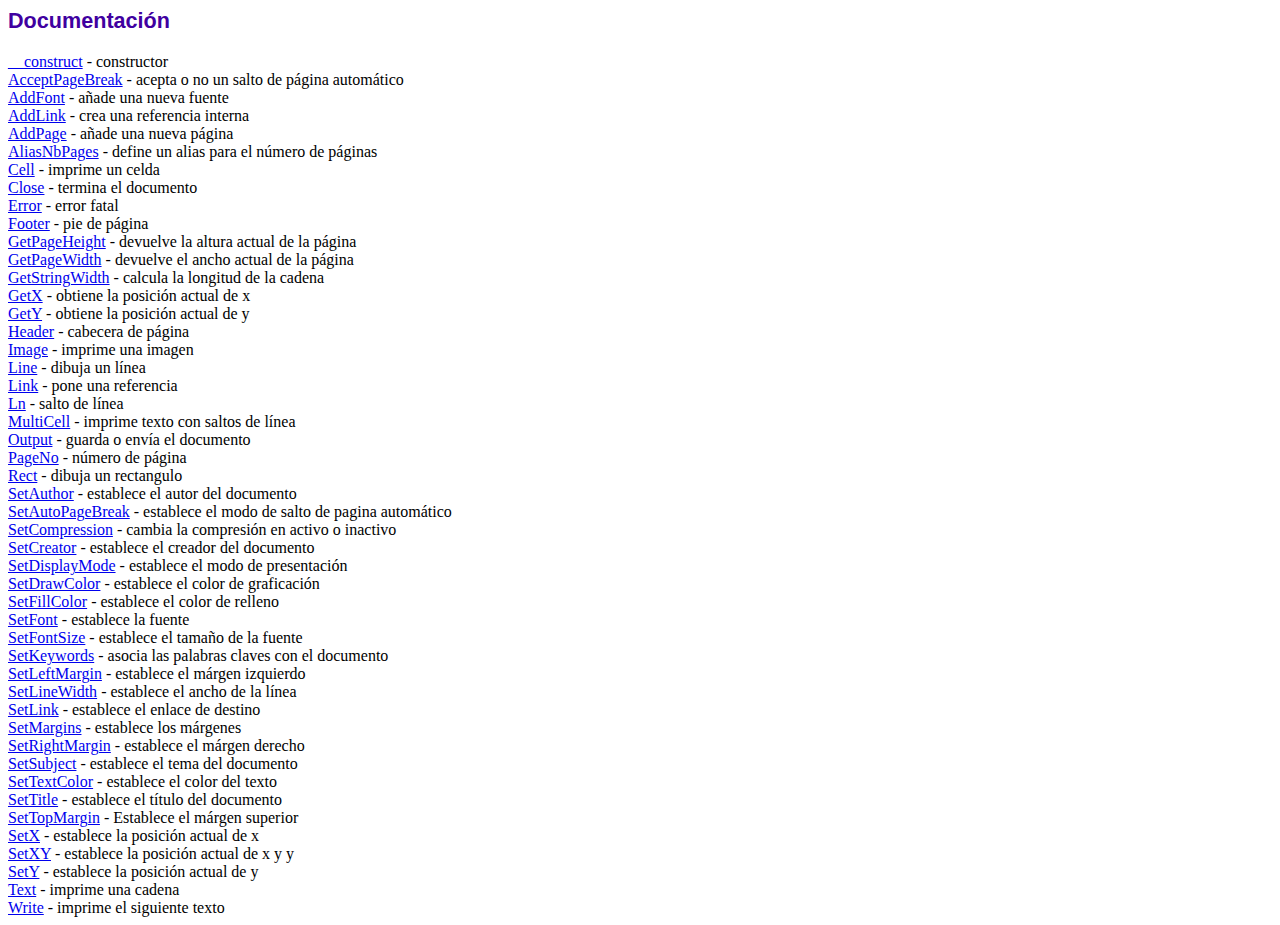
<file: fpdf/doc/index.htm>
<!DOCTYPE html PUBLIC "-//W3C//DTD HTML 4.01 Transitional//EN">
<html>
<head>
<meta http-equiv="Content-Type" content="text/html; charset=UTF-8">
<title>Documentación</title>
<link type="text/css" rel="stylesheet" href="../fpdf.css">
</head>
<body>
<h1>Documentación</h1>
<a href="__construct.htm">__construct</a> - constructor<br>
<a href="acceptpagebreak.htm">AcceptPageBreak</a> - acepta o no un salto de página automático<br>
<a href="addfont.htm">AddFont</a> - añade una nueva fuente<br>
<a href="addlink.htm">AddLink</a> - crea una referencia interna<br>
<a href="addpage.htm">AddPage</a> - añade una nueva página<br>
<a href="aliasnbpages.htm">AliasNbPages</a> - define un alias para el número de páginas<br>
<a href="cell.htm">Cell</a> - imprime un celda<br>
<a href="close.htm">Close</a> - termina el documento<br>
<a href="error.htm">Error</a> - error fatal<br>
<a href="footer.htm">Footer</a> - pie de página<br>
<a href="getpageheight.htm">GetPageHeight</a> - devuelve la altura actual de la página<br>
<a href="getpagewidth.htm">GetPageWidth</a> - devuelve el ancho actual de la página<br>
<a href="getstringwidth.htm">GetStringWidth</a> - calcula la longitud de la cadena<br>
<a href="getx.htm">GetX</a> - obtiene la posición actual de x<br>
<a href="gety.htm">GetY</a> - obtiene la posición actual de y<br>
<a href="header.htm">Header</a> - cabecera de página<br>
<a href="image.htm">Image</a> - imprime una imagen<br>
<a href="line.htm">Line</a> - dibuja un línea<br>
<a href="link.htm">Link</a> - pone una referencia<br>
<a href="ln.htm">Ln</a> - salto de línea<br>
<a href="multicell.htm">MultiCell</a> - imprime texto con saltos de línea<br>
<a href="output.htm">Output</a> - guarda o envía el documento<br>
<a href="pageno.htm">PageNo</a> - número de página<br>
<a href="rect.htm">Rect</a> - dibuja un rectangulo<br>
<a href="setauthor.htm">SetAuthor</a> - establece el autor del documento<br>
<a href="setautopagebreak.htm">SetAutoPageBreak</a> - establece el modo de salto de pagina automático<br>
<a href="setcompression.htm">SetCompression</a> - cambia la compresión en activo o inactivo<br>
<a href="setcreator.htm">SetCreator</a> - establece el creador del documento<br>
<a href="setdisplaymode.htm">SetDisplayMode</a> - establece el modo de presentación<br>
<a href="setdrawcolor.htm">SetDrawColor</a> - establece el color de graficación<br>
<a href="setfillcolor.htm">SetFillColor</a> - establece el color de relleno<br>
<a href="setfont.htm">SetFont</a> - establece la fuente<br>
<a href="setfontsize.htm">SetFontSize</a> - establece el tamaño de la fuente<br>
<a href="setkeywords.htm">SetKeywords</a> - asocia las palabras claves con el documento<br>
<a href="setleftmargin.htm">SetLeftMargin</a> - establece el márgen izquierdo<br>
<a href="setlinewidth.htm">SetLineWidth</a> - establece el ancho de la línea<br>
<a href="setlink.htm">SetLink</a> - establece el enlace de destino<br>
<a href="setmargins.htm">SetMargins</a> - establece los márgenes<br>
<a href="setrightmargin.htm">SetRightMargin</a> - establece el márgen derecho<br>
<a href="setsubject.htm">SetSubject</a> - establece el tema del documento<br>
<a href="settextcolor.htm">SetTextColor</a> - establece el color del texto<br>
<a href="settitle.htm">SetTitle</a> - establece el título del documento<br>
<a href="settopmargin.htm">SetTopMargin</a> - Establece el márgen superior<br>
<a href="setx.htm">SetX</a> - establece la posición actual de x<br>
<a href="setxy.htm">SetXY</a> - establece la posición actual de x y y<br>
<a href="sety.htm">SetY</a> - establece la posición actual de y<br>
<a href="text.htm">Text</a> - imprime una cadena<br>
<a href="write.htm">Write</a> - imprime el siguiente texto<br>
</body>
</html>
</file>
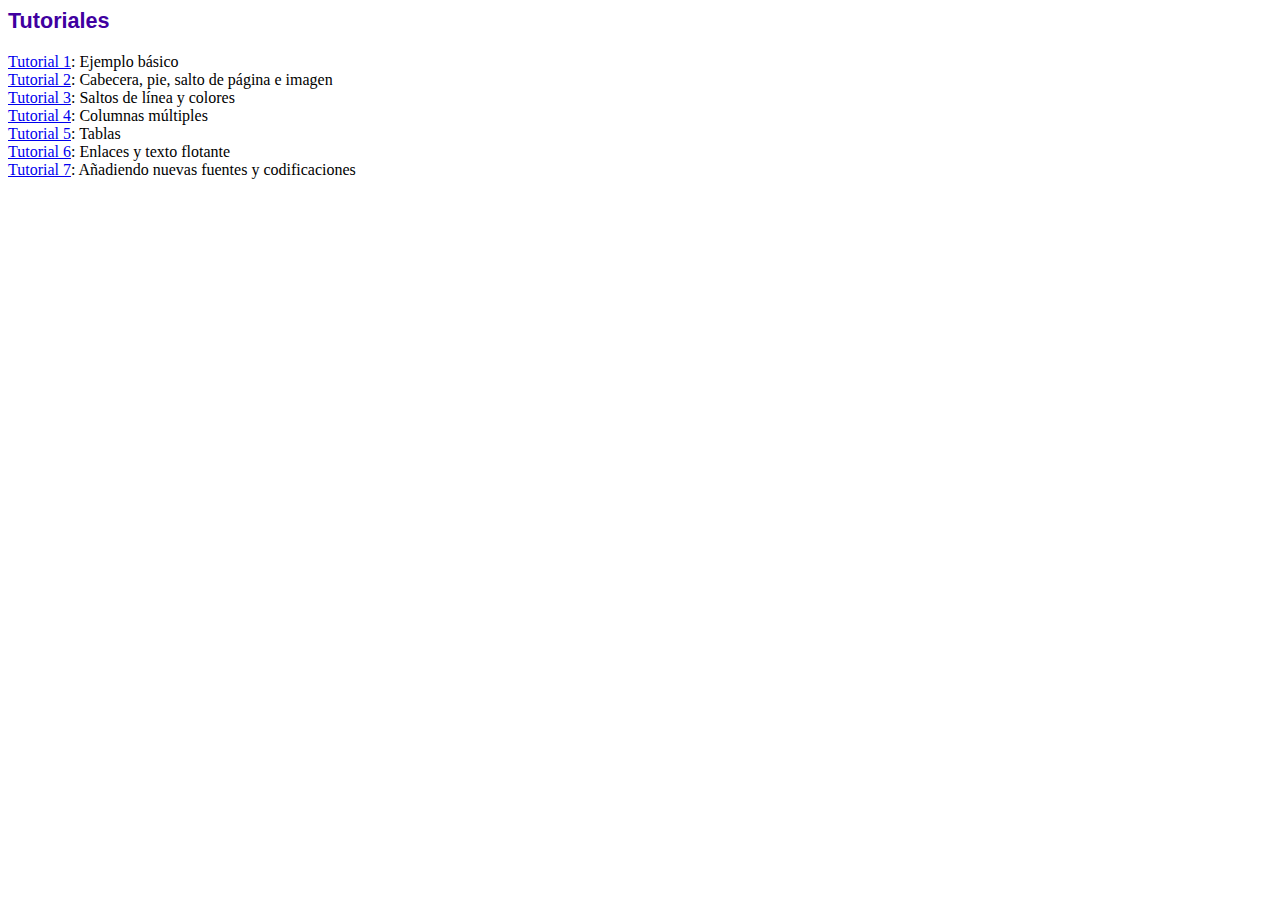
<file: fpdf/tutorial/index.htm>
<!DOCTYPE html PUBLIC "-//W3C//DTD HTML 4.01 Transitional//EN">
<html>
<head>
<meta http-equiv="Content-Type" content="text/html; charset=UTF-8">
<title>Tutoriales</title>
<link type="text/css" rel="stylesheet" href="../fpdf.css">
</head>
<body>
<h1>Tutoriales</h1>
<ul style="list-style-type:none; margin-left:0; padding-left:0">
<li><a href="tuto1.htm">Tutorial 1</a>: Ejemplo básico</li>
<li><a href="tuto2.htm">Tutorial 2</a>: Cabecera, pie, salto de página e imagen</li>
<li><a href="tuto3.htm">Tutorial 3</a>: Saltos de línea y colores</li>
<li><a href="tuto4.htm">Tutorial 4</a>: Columnas múltiples</li>
<li><a href="tuto5.htm">Tutorial 5</a>: Tablas</li>
<li><a href="tuto6.htm">Tutorial 6</a>: Enlaces y texto flotante</li>
<li><a href="tuto7.htm">Tutorial 7</a>: Añadiendo nuevas fuentes y codificaciones</li>
</ul>
</body>
</html>
</file>
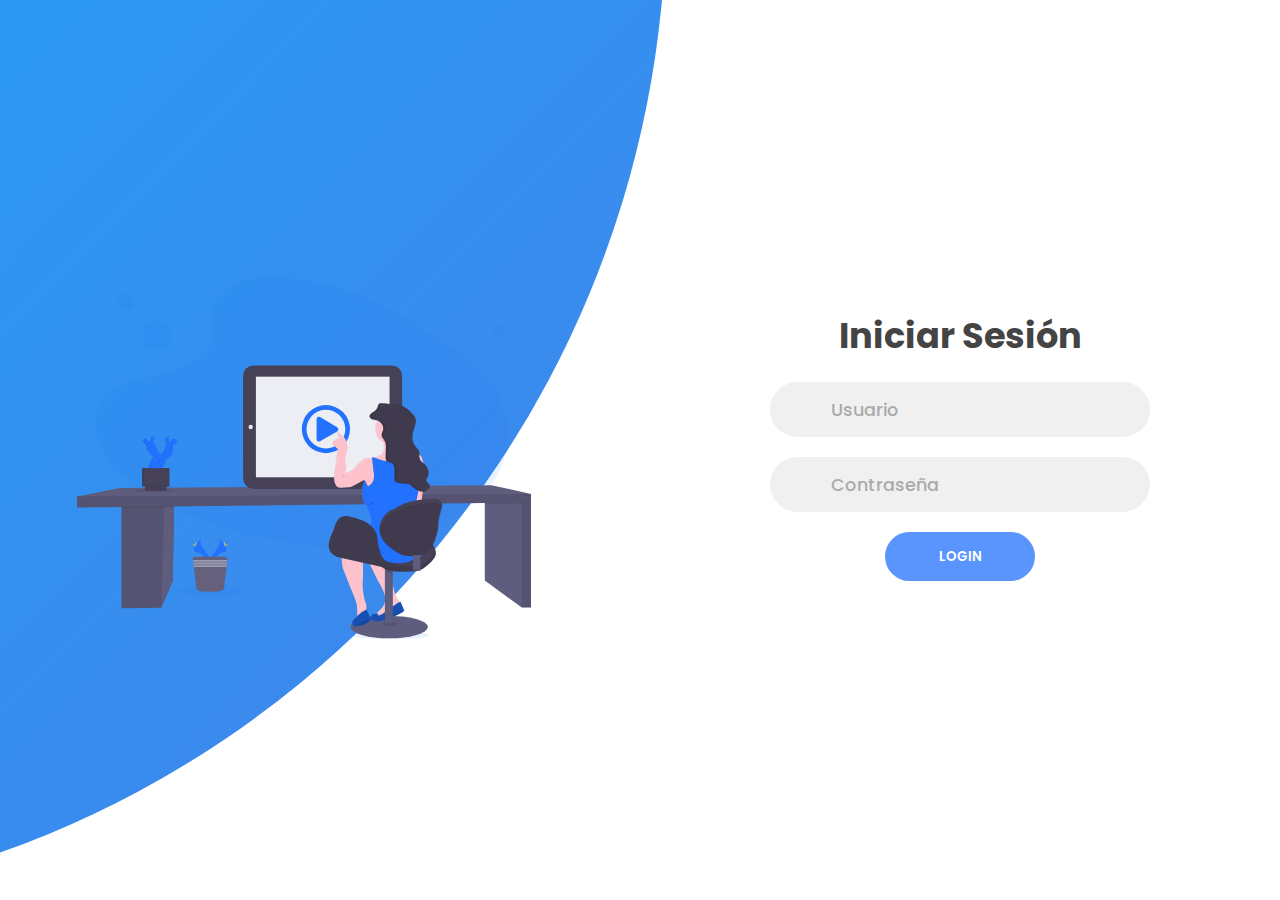
<file: admin_login.html>
<!DOCTYPE html>
<html lang="es">
<head>
    <meta charset="UTF-8">
    <meta name="viewport" content="width=device-width, initial-scale=1.0">
    <title>Registro de Usuario y Login Admin</title>
    <!-- Google Fonts -->
    <link href="https://fonts.googleapis.com/css?family=Lato&display=swap" rel="stylesheet">
    <!-- Estilos CSS -->
    <link rel="stylesheet" href="css/login_admin.css">
    <!-- Favicon -->
    <link rel="shortcut icon" href="images/favicon.png" type="image/x-icon">
    <script>
        document.addEventListener("DOMContentLoaded", function () {
            // No agregar 'sign-up-mode' a la clase 'container' para iniciar en el formulario de inicio de sesión
        });

        function showCategoryComment() {
            var category = document.getElementById("category").value;
            var commentBox = document.getElementById("category_comment");
            if (category === "Otros") {
                commentBox.style.display = "block";
            } else {
                commentBox.style.display = "none";
            }
        }

        function validateForm() {
            var termsCheckbox = document.getElementById("terms");
            if (!termsCheckbox.checked) {
                alert("Debes aceptar los términos y condiciones para registrar el stand.");
                return false;
            }
            return true;
        }
    </script>
</head>
<body>
    <div class="container">
        <div class="forms-container">
            <div class="signin-signup">
                <form action="php/login.php" method="post" class="sign-in-form">
                    <h2 class="title">Iniciar Sesión</h2>
                    <div class="input-field">
                        <i class="fas fa-user"></i>
                        <input type="text" name="username" placeholder="Usuario" required>
                    </div>
                    <div class="input-field">
                        <i class="fas fa-lock"></i>
                        <input type="password" name="password" placeholder="Contraseña" required>
                    </div>
                    <input type="submit" value="Login" class="btn solid">
                </form>
                <form action="php/register_user.php" method="post" class="sign-up-form" onsubmit="return validateForm()">
                    <h2 class="title">Regístrate</h2>
                    <div class="input-field">
                        <i class="fas fa-id-card"></i>
                        <input type="text" id="id_card" name="id_card" placeholder="Cédula de Identidad y/o RUC" required>
                    </div>
                    <div class="input-field">
                        <i class="fas fa-store"></i>
                        <input type="text" id="name" name="name" placeholder="Nombre del Local y/o Empresa" required>
                    </div>
                    <div class="input-field">
                        <i class="fas fa-user"></i>
                        <input type="text" id="surname" name="surname" placeholder="Nombre y Apellido" required>
                    </div>
                    <div class="input-field">
                        <i class="fas fa-phone"></i>
                        <input type="tel" id="phone" name="phone" placeholder="Número de Teléfono" required>
                    </div>
                    <div class="input-field">
                        <i class="fas fa-list"></i>
                        <select id="category" name="category" onchange="showCategoryComment()" required>
                            <option value="Gastronomía">Gastronomía</option>
                            <option value="Venta">Venta</option>
                            <option value="Artesanía">Artesanía</option>
                            <option value="Juegos">Juegos</option>
                            <option value="Tragos">Tragos</option>
                            <option value="Empresarial">Empresarial</option>
                            <option value="Otros">Otros</option>
                        </select>
                    </div>
                    <div id="category_comment" style="display: none;">
                        <textarea id="category_comment_text" name="category_comment" placeholder="Especificar Categoría"></textarea>
                    </div>
                    <div class="input-field">
                        <input type="checkbox" id="terms" name="terms" required>
                        <label for="terms"> Acepto los términos y condiciones del registro de stand</label>
                    </div>
                    <input type="submit" value="Registrar" class="btn solid">
                </form>
            </div>
        </div>
        <div class="panels-container">
            <div class="panel left-panel">
                <img src="images/register.svg" class="image" alt="">
            </div>
        </div>
    </div>
</body>
</html>
</file>
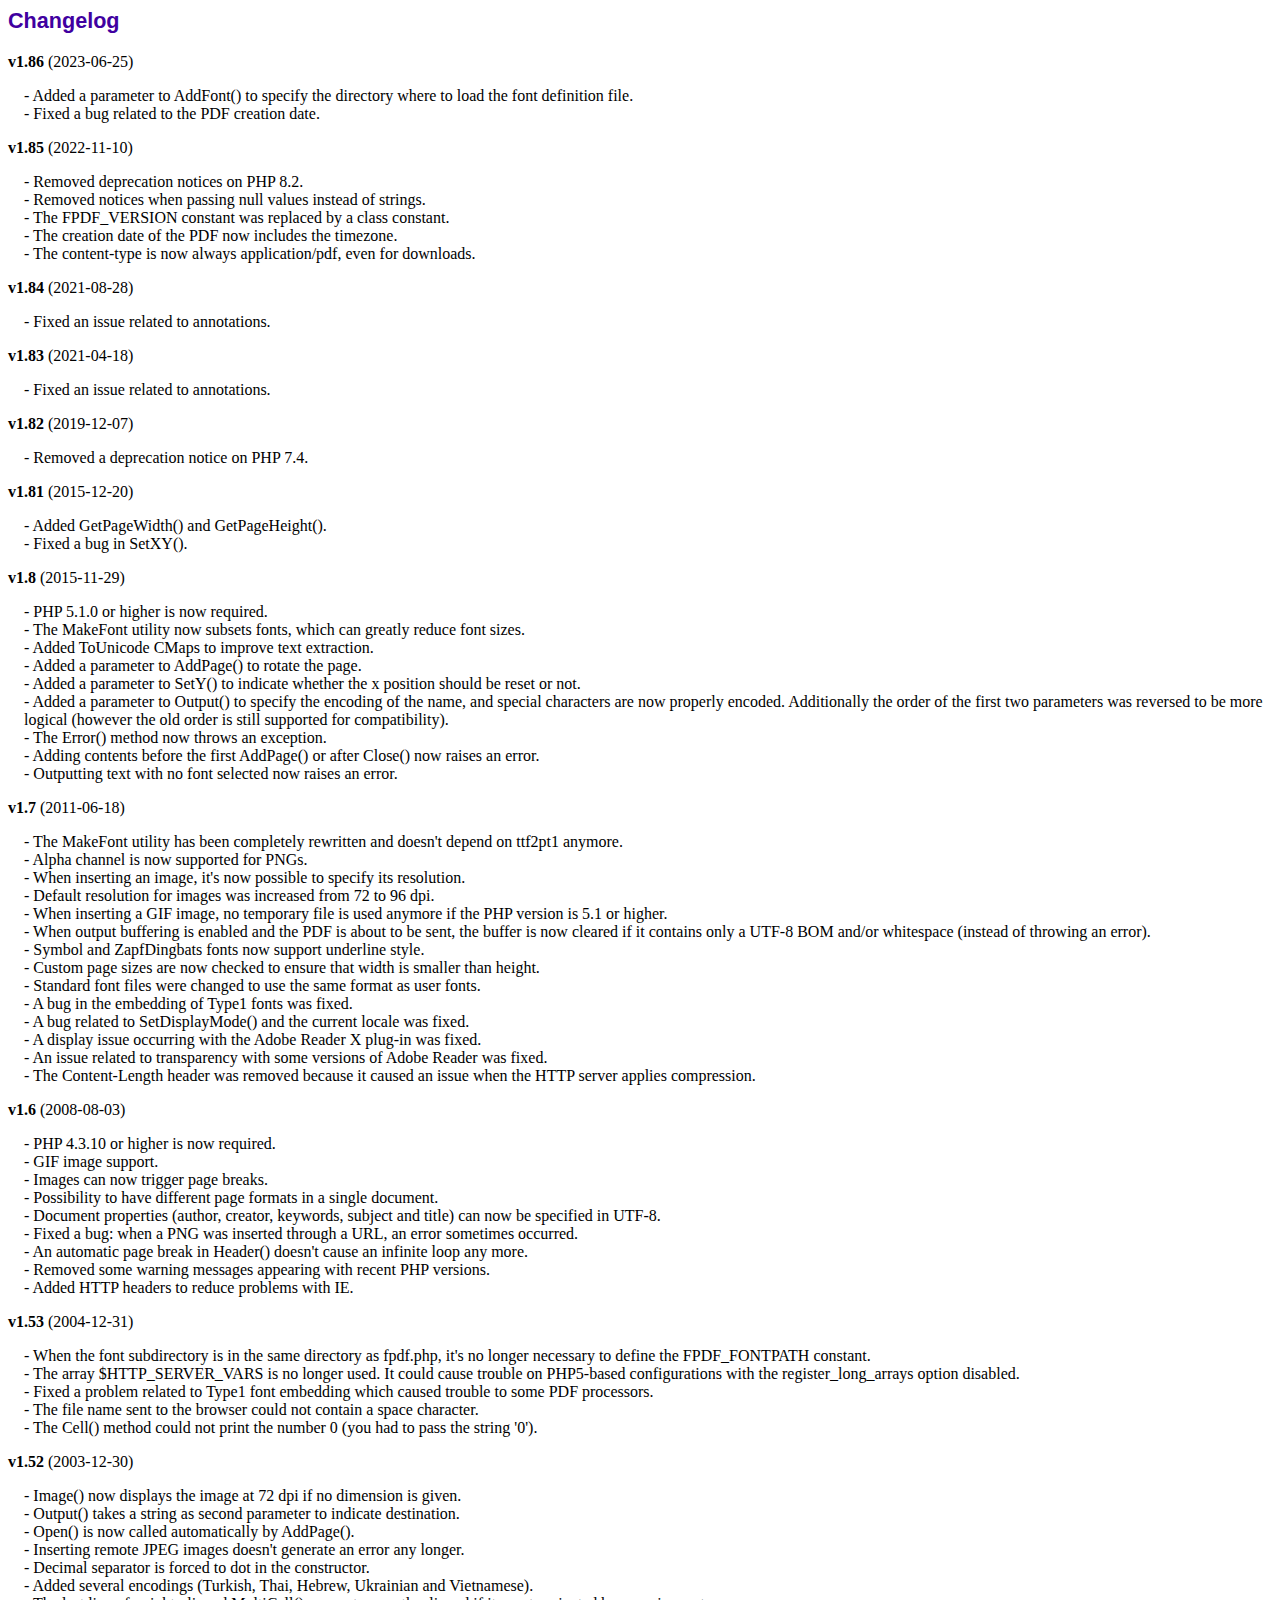
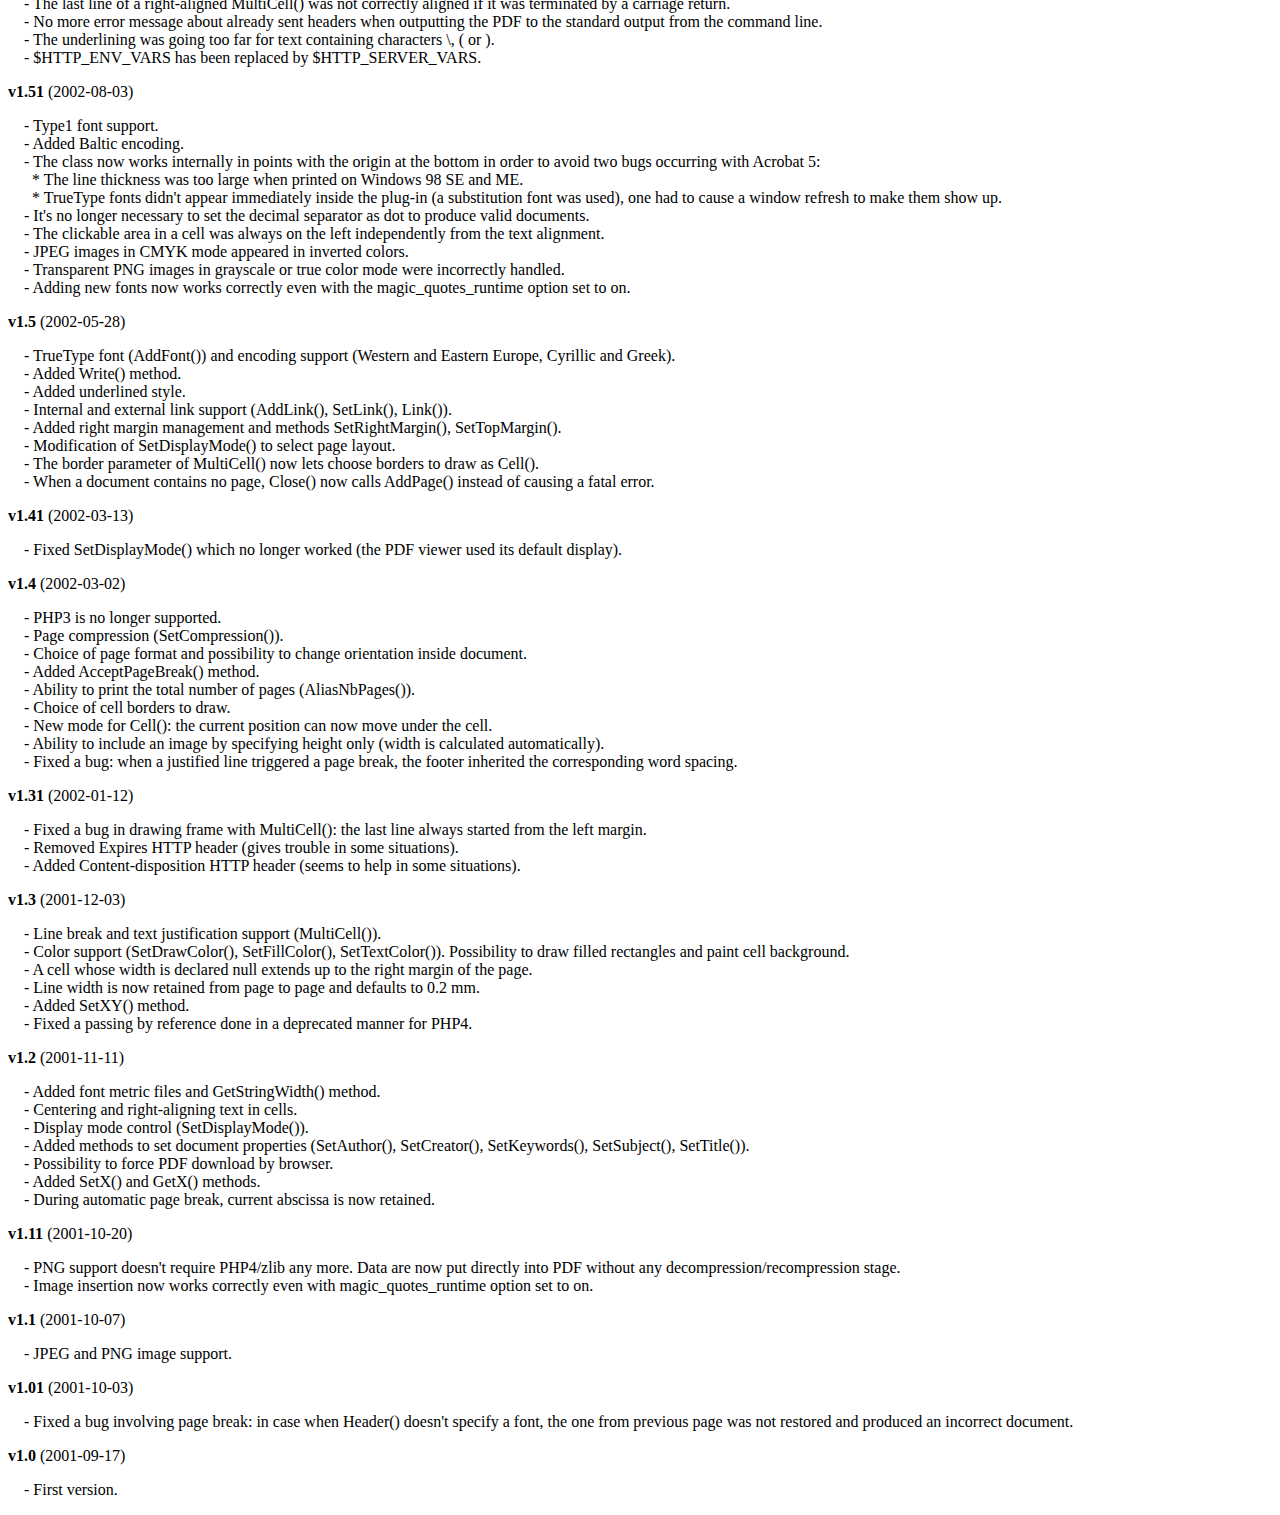
<file: fpdf/changelog.htm>
<!DOCTYPE html PUBLIC "-//W3C//DTD HTML 4.01 Transitional//EN">
<html>
<head>
<meta http-equiv="Content-Type" content="text/html; charset=UTF-8">
<title>Changelog</title>
<link type="text/css" rel="stylesheet" href="fpdf.css">
<style type="text/css">
dd {margin:1em 0 1em 1em}
</style>
</head>
<body>
<h1>Changelog</h1>
<dl>
<dt><strong>v1.86</strong> (2023-06-25)</dt>
<dd>
- Added a parameter to AddFont() to specify the directory where to load the font definition file.<br>
- Fixed a bug related to the PDF creation date.<br>
</dd>
<dt><strong>v1.85</strong> (2022-11-10)</dt>
<dd>
- Removed deprecation notices on PHP 8.2.<br>
- Removed notices when passing null values instead of strings.<br>
- The FPDF_VERSION constant was replaced by a class constant.<br>
- The creation date of the PDF now includes the timezone.<br>
- The content-type is now always application/pdf, even for downloads.<br>
</dd>
<dt><strong>v1.84</strong> (2021-08-28)</dt>
<dd>
- Fixed an issue related to annotations.<br>
</dd>
<dt><strong>v1.83</strong> (2021-04-18)</dt>
<dd>
- Fixed an issue related to annotations.<br>
</dd>
<dt><strong>v1.82</strong> (2019-12-07)</dt>
<dd>
- Removed a deprecation notice on PHP 7.4.<br>
</dd>
<dt><strong>v1.81</strong> (2015-12-20)</dt>
<dd>
- Added GetPageWidth() and GetPageHeight().<br>
- Fixed a bug in SetXY().<br>
</dd>
<dt><strong>v1.8</strong> (2015-11-29)</dt>
<dd>
- PHP 5.1.0 or higher is now required.<br>
- The MakeFont utility now subsets fonts, which can greatly reduce font sizes.<br>
- Added ToUnicode CMaps to improve text extraction.<br>
- Added a parameter to AddPage() to rotate the page.<br>
- Added a parameter to SetY() to indicate whether the x position should be reset or not.<br>
- Added a parameter to Output() to specify the encoding of the name, and special characters are now properly encoded. Additionally the order of the first two parameters was reversed to be more logical (however the old order is still supported for compatibility).<br>
- The Error() method now throws an exception.<br>
- Adding contents before the first AddPage() or after Close() now raises an error.<br>
- Outputting text with no font selected now raises an error.<br>
</dd>
<dt><strong>v1.7</strong> (2011-06-18)</dt>
<dd>
- The MakeFont utility has been completely rewritten and doesn't depend on ttf2pt1 anymore.<br>
- Alpha channel is now supported for PNGs.<br>
- When inserting an image, it's now possible to specify its resolution.<br>
- Default resolution for images was increased from 72 to 96 dpi.<br>
- When inserting a GIF image, no temporary file is used anymore if the PHP version is 5.1 or higher.<br>
- When output buffering is enabled and the PDF is about to be sent, the buffer is now cleared if it contains only a UTF-8 BOM and/or whitespace (instead of throwing an error).<br>
- Symbol and ZapfDingbats fonts now support underline style.<br>
- Custom page sizes are now checked to ensure that width is smaller than height.<br>
- Standard font files were changed to use the same format as user fonts.<br>
- A bug in the embedding of Type1 fonts was fixed.<br>
- A bug related to SetDisplayMode() and the current locale was fixed.<br>
- A display issue occurring with the Adobe Reader X plug-in was fixed.<br>
- An issue related to transparency with some versions of Adobe Reader was fixed.<br>
- The Content-Length header was removed because it caused an issue when the HTTP server applies compression.<br>
</dd>
<dt><strong>v1.6</strong> (2008-08-03)</dt>
<dd>
- PHP 4.3.10 or higher is now required.<br>
- GIF image support.<br>
- Images can now trigger page breaks.<br>
- Possibility to have different page formats in a single document.<br>
- Document properties (author, creator, keywords, subject and title) can now be specified in UTF-8.<br>
- Fixed a bug: when a PNG was inserted through a URL, an error sometimes occurred.<br>
- An automatic page break in Header() doesn't cause an infinite loop any more.<br>
- Removed some warning messages appearing with recent PHP versions.<br>
- Added HTTP headers to reduce problems with IE.<br>
</dd>
<dt><strong>v1.53</strong> (2004-12-31)</dt>
<dd>
- When the font subdirectory is in the same directory as fpdf.php, it's no longer necessary to define the FPDF_FONTPATH constant.<br>
- The array $HTTP_SERVER_VARS is no longer used. It could cause trouble on PHP5-based configurations with the register_long_arrays option disabled.<br>
- Fixed a problem related to Type1 font embedding which caused trouble to some PDF processors.<br>
- The file name sent to the browser could not contain a space character.<br>
- The Cell() method could not print the number 0 (you had to pass the string '0').<br>
</dd>
<dt><strong>v1.52</strong> (2003-12-30)</dt>
<dd>
- Image() now displays the image at 72 dpi if no dimension is given.<br>
- Output() takes a string as second parameter to indicate destination.<br>
- Open() is now called automatically by AddPage().<br>
- Inserting remote JPEG images doesn't generate an error any longer.<br>
- Decimal separator is forced to dot in the constructor.<br>
- Added several encodings (Turkish, Thai, Hebrew, Ukrainian and Vietnamese).<br>
- The last line of a right-aligned MultiCell() was not correctly aligned if it was terminated by a carriage return.<br>
- No more error message about already sent headers when outputting the PDF to the standard output from the command line.<br>
- The underlining was going too far for text containing characters \, ( or ).<br>
- $HTTP_ENV_VARS has been replaced by $HTTP_SERVER_VARS.<br>
</dd>
<dt><strong>v1.51</strong> (2002-08-03)</dt>
<dd>
- Type1 font support.<br>
- Added Baltic encoding.<br>
- The class now works internally in points with the origin at the bottom in order to avoid two bugs occurring with Acrobat 5:<br>&nbsp;&nbsp;* The line thickness was too large when printed on Windows 98 SE and ME.<br>&nbsp;&nbsp;* TrueType fonts didn't appear immediately inside the plug-in (a substitution font was used), one had to cause a window refresh to make them show up.<br>
- It's no longer necessary to set the decimal separator as dot to produce valid documents.<br>
- The clickable area in a cell was always on the left independently from the text alignment.<br>
- JPEG images in CMYK mode appeared in inverted colors.<br>
- Transparent PNG images in grayscale or true color mode were incorrectly handled.<br>
- Adding new fonts now works correctly even with the magic_quotes_runtime option set to on.<br>
</dd>
<dt><strong>v1.5</strong> (2002-05-28)</dt>
<dd>
- TrueType font (AddFont()) and encoding support (Western and Eastern Europe, Cyrillic and Greek).<br>
- Added Write() method.<br>
- Added underlined style.<br>
- Internal and external link support (AddLink(), SetLink(), Link()).<br>
- Added right margin management and methods SetRightMargin(), SetTopMargin().<br>
- Modification of SetDisplayMode() to select page layout.<br>
- The border parameter of MultiCell() now lets choose borders to draw as Cell().<br>
- When a document contains no page, Close() now calls AddPage() instead of causing a fatal error.<br>
</dd>
<dt><strong>v1.41</strong> (2002-03-13)</dt>
<dd>
- Fixed SetDisplayMode() which no longer worked (the PDF viewer used its default display).<br>
</dd>
<dt><strong>v1.4</strong> (2002-03-02)</dt>
<dd>
- PHP3 is no longer supported.<br>
- Page compression (SetCompression()).<br>
- Choice of page format and possibility to change orientation inside document.<br>
- Added AcceptPageBreak() method.<br>
- Ability to print the total number of pages (AliasNbPages()).<br>
- Choice of cell borders to draw.<br>
- New mode for Cell(): the current position can now move under the cell.<br>
- Ability to include an image by specifying height only (width is calculated automatically).<br>
- Fixed a bug: when a justified line triggered a page break, the footer inherited the corresponding word spacing.<br>
</dd>
<dt><strong>v1.31</strong> (2002-01-12)</dt>
<dd>
- Fixed a bug in drawing frame with MultiCell(): the last line always started from the left margin.<br>
- Removed Expires HTTP header (gives trouble in some situations).<br>
- Added Content-disposition HTTP header (seems to help in some situations).<br>
</dd>
<dt><strong>v1.3</strong> (2001-12-03)</dt>
<dd>
- Line break and text justification support (MultiCell()).<br>
- Color support (SetDrawColor(), SetFillColor(), SetTextColor()). Possibility to draw filled rectangles and paint cell background.<br>
- A cell whose width is declared null extends up to the right margin of the page.<br>
- Line width is now retained from page to page and defaults to 0.2 mm.<br>
- Added SetXY() method.<br>
- Fixed a passing by reference done in a deprecated manner for PHP4.<br>
</dd>
<dt><strong>v1.2</strong> (2001-11-11)</dt>
<dd>
- Added font metric files and GetStringWidth() method.<br>
- Centering and right-aligning text in cells.<br>
- Display mode control (SetDisplayMode()).<br>
- Added methods to set document properties (SetAuthor(), SetCreator(), SetKeywords(), SetSubject(), SetTitle()).<br>
- Possibility to force PDF download by browser.<br>
- Added SetX() and GetX() methods.<br>
- During automatic page break, current abscissa is now retained.<br>
</dd>
<dt><strong>v1.11</strong> (2001-10-20)</dt>
<dd>
- PNG support doesn't require PHP4/zlib any more. Data are now put directly into PDF without any decompression/recompression stage.<br>
- Image insertion now works correctly even with magic_quotes_runtime option set to on.<br>
</dd>
<dt><strong>v1.1</strong> (2001-10-07)</dt>
<dd>
- JPEG and PNG image support.<br>
</dd>
<dt><strong>v1.01</strong> (2001-10-03)</dt>
<dd>
- Fixed a bug involving page break: in case when Header() doesn't specify a font, the one from previous page was not restored and produced an incorrect document.<br>
</dd>
<dt><strong>v1.0</strong> (2001-09-17)</dt>
<dd>
- First version.<br>
</dd>
</dl>
</body>
</html>
</file>
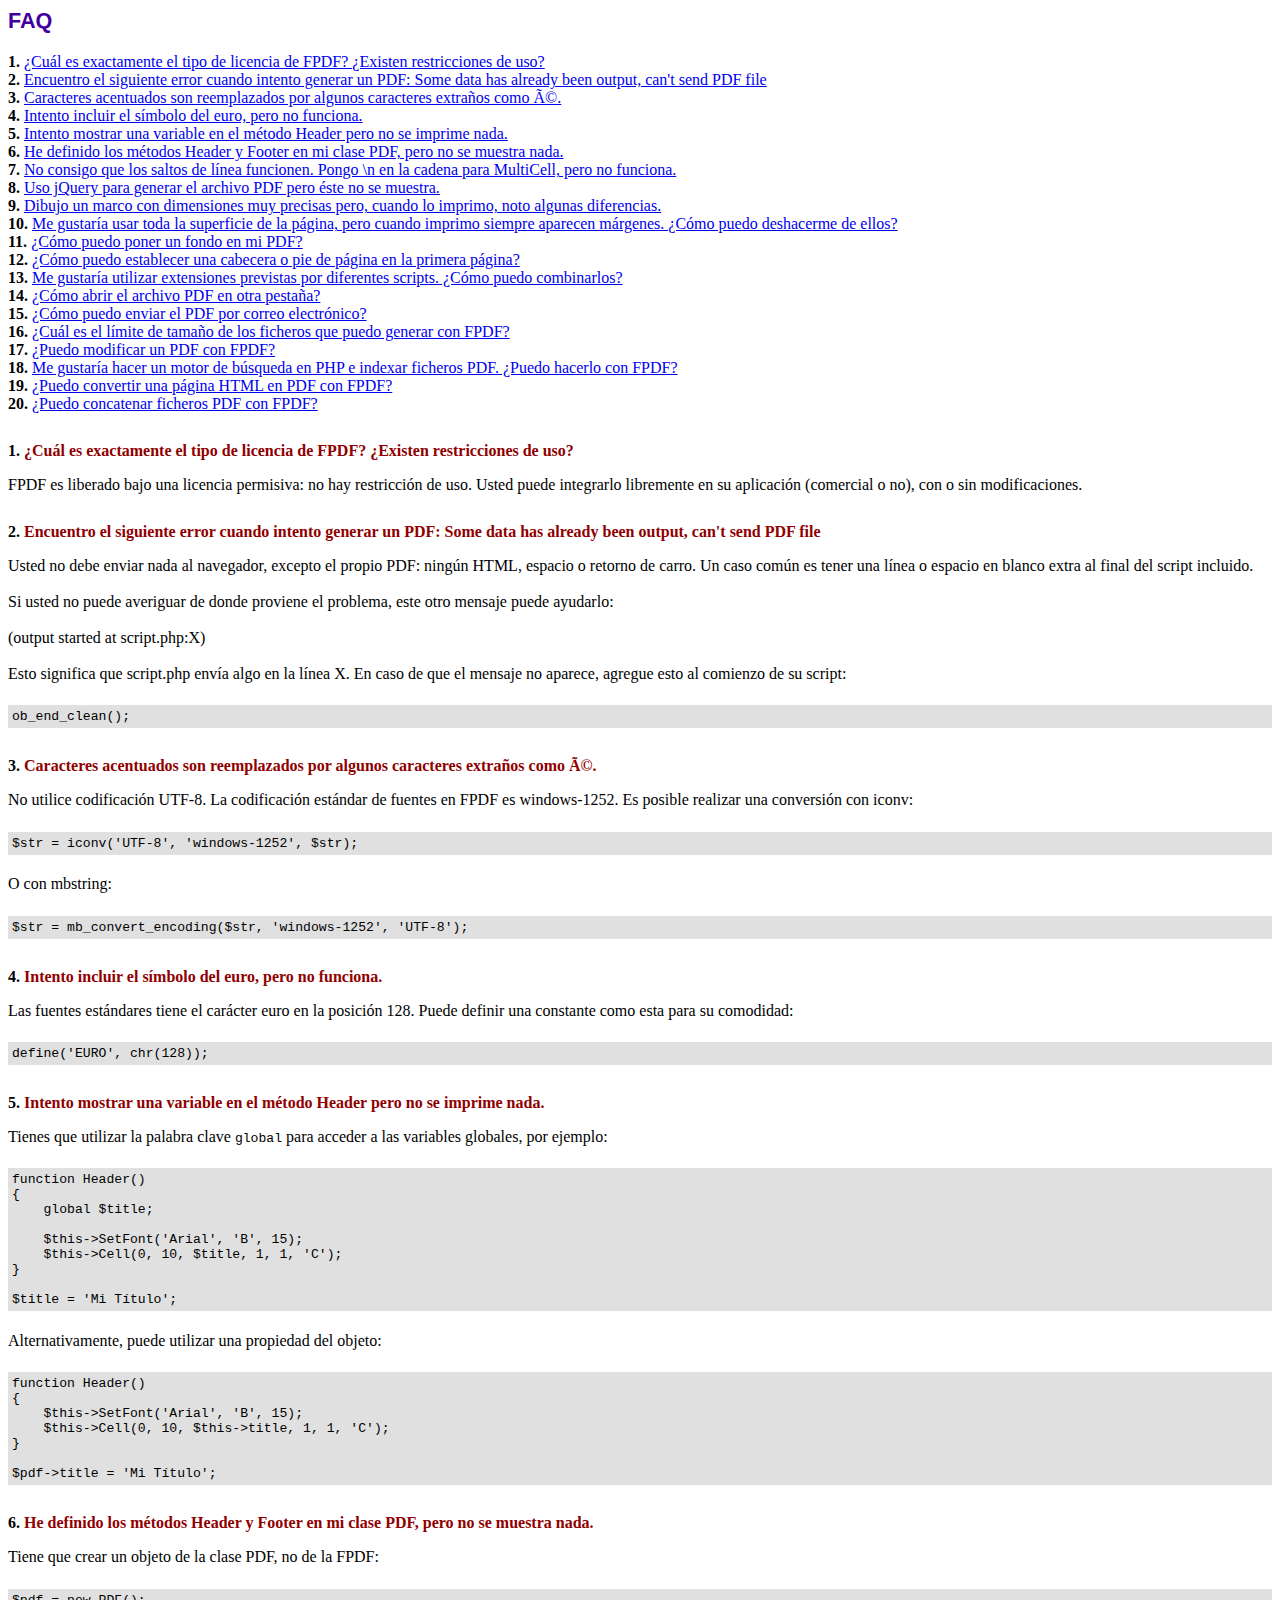
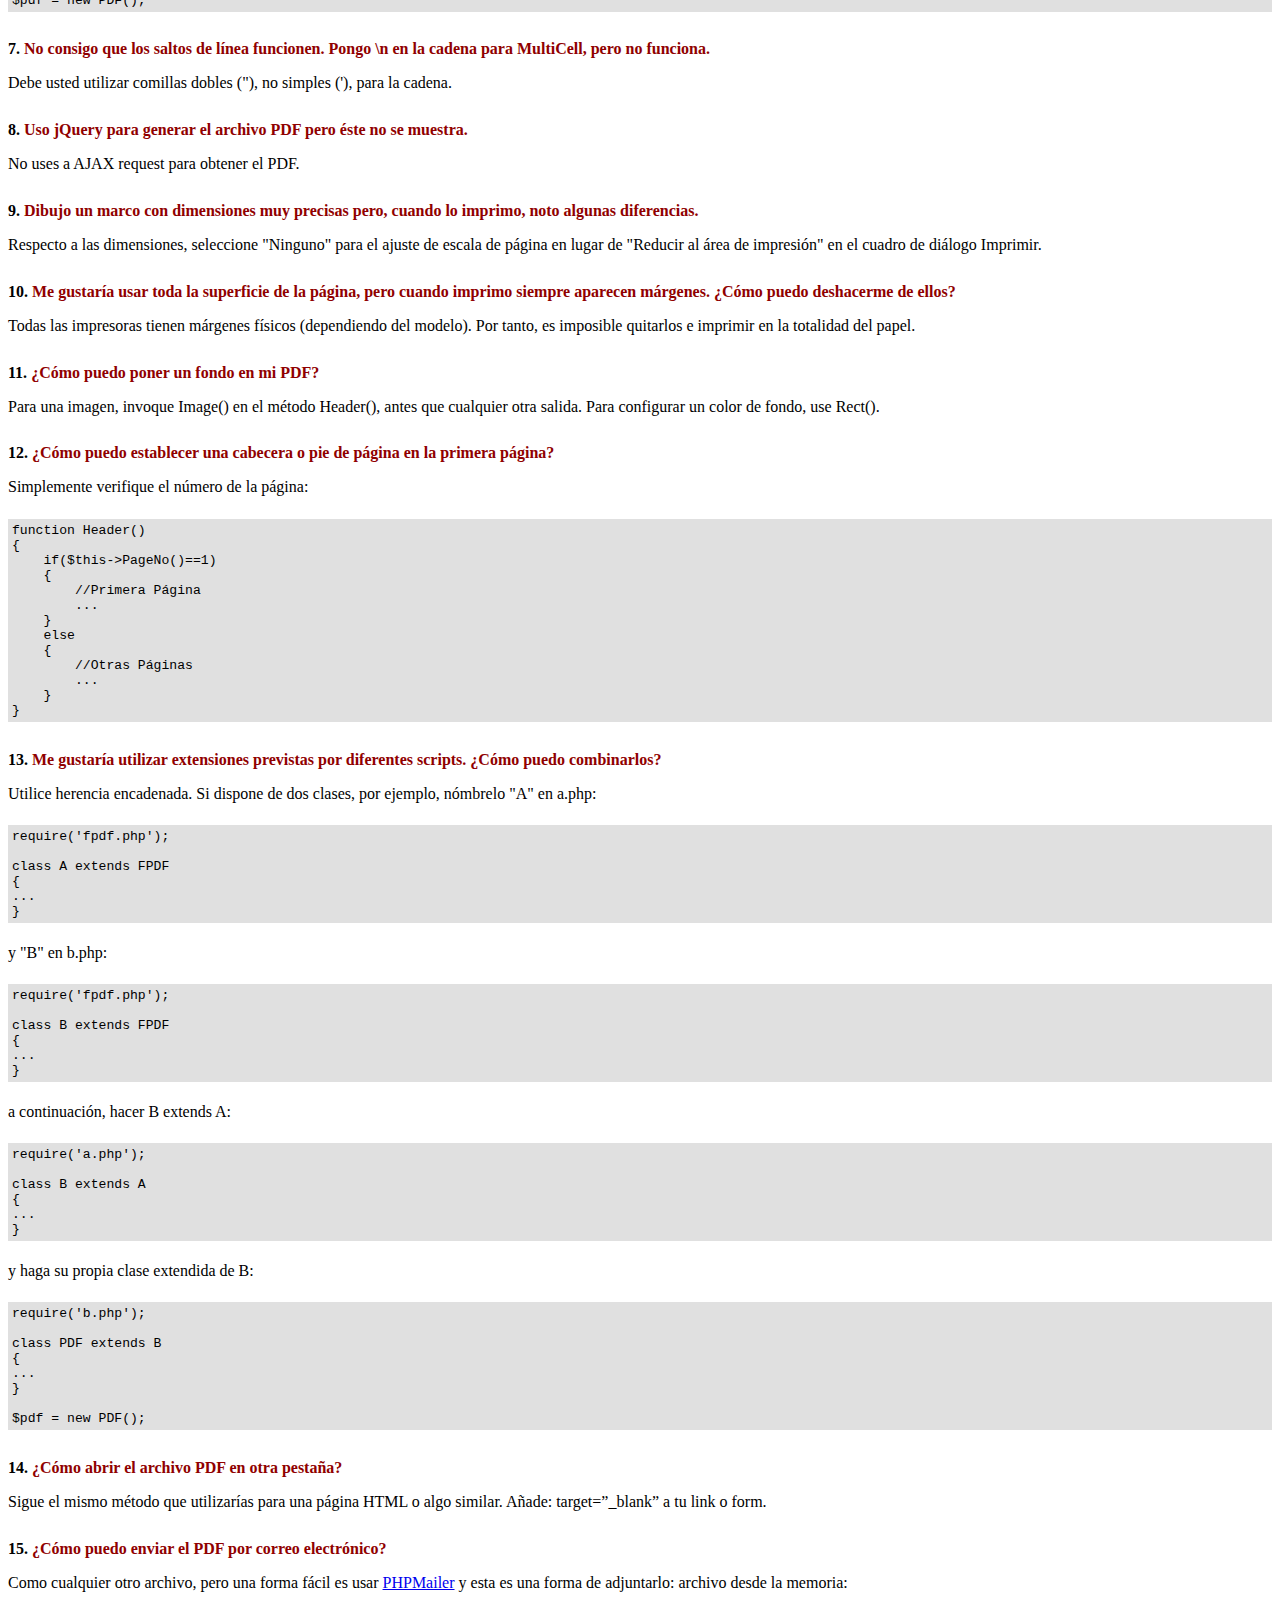
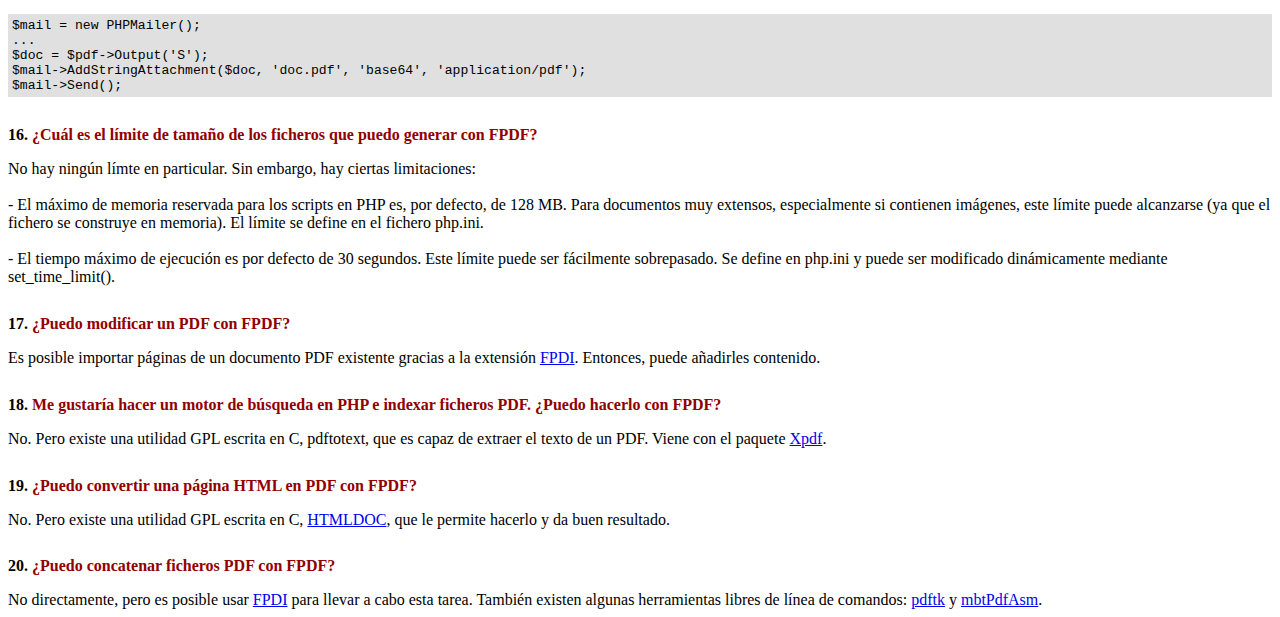
<file: fpdf/FAQ.htm>
<!DOCTYPE html PUBLIC "-//W3C//DTD HTML 4.01 Transitional//EN">
<html>
<head>
<meta http-equiv="Content-Type" content="text/html; charset=UTF-8">
<title>FAQ</title>
<link type="text/css" rel="stylesheet" href="fpdf.css">
<style type="text/css">
ul {list-style-type:none; margin:0; padding:0}
ul#answers li {margin-top:1.8em}
.question {font-weight:bold; color:#900000}
</style>
</head>
<body>
<h1>FAQ</h1>
<ul>
<li><b>1.</b> <a href='#q1'>¿Cuál es exactamente el tipo de licencia de FPDF? ¿Existen restricciones de uso?</a></li>
<li><b>2.</b> <a href='#q2'>Encuentro el siguiente error cuando intento generar un PDF: Some data has already been output, can't send PDF file</a></li>
<li><b>3.</b> <a href='#q3'>Caracteres acentuados son reemplazados por algunos caracteres extraños como Ã©.</a></li>
<li><b>4.</b> <a href='#q4'>Intento incluir el símbolo del euro, pero no funciona.</a></li>
<li><b>5.</b> <a href='#q5'>Intento mostrar una variable en el método Header pero no se imprime nada.</a></li>
<li><b>6.</b> <a href='#q6'>He definido los métodos Header y Footer en mi clase PDF, pero no se muestra nada.</a></li>
<li><b>7.</b> <a href='#q7'>No consigo que los saltos de línea funcionen. Pongo \n en la cadena para MultiCell, pero no funciona.</a></li>
<li><b>8.</b> <a href='#q8'>Uso jQuery para generar el archivo PDF pero éste no se muestra.</a></li>
<li><b>9.</b> <a href='#q9'>Dibujo un marco con dimensiones muy precisas pero, cuando lo imprimo, noto algunas diferencias.</a></li>
<li><b>10.</b> <a href='#q10'>Me gustaría usar toda la superficie de la página, pero cuando imprimo siempre aparecen márgenes. ¿Cómo puedo deshacerme de ellos?</a></li>
<li><b>11.</b> <a href='#q11'>¿Cómo puedo poner un fondo en mi PDF?</a></li>
<li><b>12.</b> <a href='#q12'>¿Cómo puedo establecer una cabecera o pie de página en la primera página?</a></li>
<li><b>13.</b> <a href='#q13'>Me gustaría utilizar extensiones previstas por diferentes scripts. ¿Cómo puedo combinarlos?</a></li>
<li><b>14.</b> <a href='#q14'>¿Cómo abrir el archivo PDF en otra pestaña?</a></li>
<li><b>15.</b> <a href='#q15'>¿Cómo puedo enviar el PDF por correo electrónico?</a></li>
<li><b>16.</b> <a href='#q16'>¿Cuál es el límite de tamaño de los ficheros que puedo generar con FPDF?</a></li>
<li><b>17.</b> <a href='#q17'>¿Puedo modificar un PDF con FPDF?</a></li>
<li><b>18.</b> <a href='#q18'>Me gustaría hacer un motor de búsqueda en PHP e indexar ficheros PDF. ¿Puedo hacerlo con FPDF?</a></li>
<li><b>19.</b> <a href='#q19'>¿Puedo convertir una página HTML en PDF con FPDF?</a></li>
<li><b>20.</b> <a href='#q20'>¿Puedo concatenar ficheros PDF con FPDF?</a></li>
</ul>

<ul id='answers'>
<li id='q1'>
<p><b>1.</b> <span class='question'>¿Cuál es exactamente el tipo de licencia de FPDF? ¿Existen restricciones de uso?</span></p>
FPDF es liberado bajo una licencia permisiva: no hay restricción de uso. Usted puede integrarlo
libremente en su aplicación (comercial o no), con o sin modificaciones.
</li>

<li id='q2'>
<p><b>2.</b> <span class='question'>Encuentro el siguiente error cuando intento generar un PDF: Some data has already been output, can't send PDF file</span></p>
Usted no debe enviar nada al navegador, excepto el propio PDF: ningún HTML, espacio o retorno de carro. Un caso común
es tener una línea o espacio en blanco extra al final del script incluido.<br>
<br>
Si usted no puede averiguar de donde proviene el problema, este otro mensaje puede ayudarlo:<br>
<br>
(output started at script.php:X)<br>
<br>
Esto significa que script.php envía algo en la línea X. En caso de que el mensaje no aparece, agregue esto al
comienzo de su script:
<div class="doc-source">
<pre><code>ob_end_clean();</code></pre>
</div>
</li>

<li id='q3'>
<p><b>3.</b> <span class='question'>Caracteres acentuados son reemplazados por algunos caracteres extraños como Ã©.</span></p>
No utilice codificación UTF-8. La codificación estándar de fuentes en FPDF es windows-1252.
Es posible realizar una conversión con iconv:
<div class="doc-source">
<pre><code>$str = iconv('UTF-8', 'windows-1252', $str);</code></pre>
</div>
O con mbstring:
<div class="doc-source">
<pre><code>$str = mb_convert_encoding($str, 'windows-1252', 'UTF-8');</code></pre>
</div>
</li>

<li id='q4'>
<p><b>4.</b> <span class='question'>Intento incluir el símbolo del euro, pero no funciona.</span></p>
Las fuentes estándares tiene el carácter euro en la posición 128. Puede definir una constante
como esta para su comodidad:
<div class="doc-source">
<pre><code>define('EURO', chr(128));</code></pre>
</div>
</li>

<li id='q5'>
<p><b>5.</b> <span class='question'>Intento mostrar una variable en el método Header pero no se imprime nada.</span></p>
Tienes que utilizar la palabra clave <code>global</code> para acceder a las variables globales, por ejemplo:
<div class="doc-source">
<pre><code>function Header()
{
    global $title;

    $this-&gt;SetFont('Arial', 'B', 15);
    $this-&gt;Cell(0, 10, $title, 1, 1, 'C');
}

$title = 'Mi Título';</code></pre>
</div>
Alternativamente, puede utilizar una propiedad del objeto:
<div class="doc-source">
<pre><code>function Header()
{
    $this-&gt;SetFont('Arial', 'B', 15);
    $this-&gt;Cell(0, 10, $this-&gt;title, 1, 1, 'C');
}

$pdf-&gt;title = 'Mi Título';</code></pre>
</div>
</li>

<li id='q6'>
<p><b>6.</b> <span class='question'>He definido los métodos Header y Footer en mi clase PDF, pero no se muestra nada.</span></p>
Tiene que crear un objeto de la clase PDF, no de la FPDF:
<div class="doc-source">
<pre><code>$pdf = new PDF();</code></pre>
</div>
</li>

<li id='q7'>
<p><b>7.</b> <span class='question'>No consigo que los saltos de línea funcionen. Pongo \n en la cadena para MultiCell, pero no funciona.</span></p>
Debe usted utilizar comillas dobles ("), no simples ('), para la cadena.
</li>

<li id='q8'>
<p><b>8.</b> <span class='question'>Uso jQuery para generar el archivo PDF pero éste no se muestra.</span></p>
No uses a AJAX request para obtener el PDF.
</li>

<li id='q9'>
<p><b>9.</b> <span class='question'>Dibujo un marco con dimensiones muy precisas pero, cuando lo imprimo, noto algunas diferencias.</span></p>
Respecto a las dimensiones, seleccione "Ninguno" para el ajuste de escala de página en lugar de "Reducir al área de impresión" en el cuadro de diálogo Imprimir.
</li>

<li id='q10'>
<p><b>10.</b> <span class='question'>Me gustaría usar toda la superficie de la página, pero cuando imprimo siempre aparecen márgenes. ¿Cómo puedo deshacerme de ellos?</span></p>
Todas las impresoras tienen márgenes físicos (dependiendo del modelo). Por tanto, es imposible quitarlos
e imprimir en la totalidad del papel.
</li>

<li id='q11'>
<p><b>11.</b> <span class='question'>¿Cómo puedo poner un fondo en mi PDF?</span></p>
Para una imagen, invoque Image() en el método Header(), antes que cualquier otra salida. Para configurar un color de fondo, use Rect().
</li>

<li id='q12'>
<p><b>12.</b> <span class='question'>¿Cómo puedo establecer una cabecera o pie de página en la primera página?</span></p>
Simplemente verifique el número de la página:
<div class="doc-source">
<pre><code>function Header()
{
    if($this-&gt;PageNo()==1)
    {
        //Primera Página
        ...
    }
    else
    {
        //Otras Páginas
        ...
    }
}</code></pre>
</div>
</li>

<li id='q13'>
<p><b>13.</b> <span class='question'>Me gustaría utilizar extensiones previstas por diferentes scripts. ¿Cómo puedo combinarlos?</span></p>
Utilice herencia encadenada. Si dispone de dos clases, por ejemplo, nómbrelo "A" en a.php:
<div class="doc-source">
<pre><code>require('fpdf.php');

class A extends FPDF
{
...
}</code></pre>
</div>
y "B" en b.php:
<div class="doc-source">
<pre><code>require('fpdf.php');

class B extends FPDF
{
...
}</code></pre>
</div>
a continuación, hacer B extends A:
<div class="doc-source">
<pre><code>require('a.php');

class B extends A
{
...
}</code></pre>
</div>
y haga su propia clase extendida de B:
<div class="doc-source">
<pre><code>require('b.php');

class PDF extends B
{
...
}

$pdf = new PDF();</code></pre>
</div>
</li>

<li id='q14'>
<p><b>14.</b> <span class='question'>¿Cómo abrir el archivo PDF en otra pestaña?</span></p>
Sigue el mismo método que utilizarías para una página HTML o algo similar.
Añade: target=”_blank” a tu link o form.
</li>

<li id='q15'>
<p><b>15.</b> <span class='question'>¿Cómo puedo enviar el PDF por correo electrónico?</span></p>
Como cualquier otro archivo, pero una forma fácil es usar <a href="https://github.com/PHPMailer/PHPMailer" target="_blank">PHPMailer</a>
y esta es una forma de adjuntarlo: archivo desde la memoria:
<div class="doc-source">
<pre><code>$mail = new PHPMailer();
...
$doc = $pdf-&gt;Output('S');
$mail-&gt;AddStringAttachment($doc, 'doc.pdf', 'base64', 'application/pdf');
$mail-&gt;Send();</code></pre>
</div>
</li>

<li id='q16'>
<p><b>16.</b> <span class='question'>¿Cuál es el límite de tamaño de los ficheros que puedo generar con FPDF?</span></p>
No hay ningún límte en particular. Sin embargo, hay ciertas limitaciones:
<br>
<br>
- El máximo de memoria reservada para los scripts en PHP es, por defecto, de 128 MB. Para documentos
muy extensos, especialmente si contienen imágenes, este límite puede alcanzarse (ya que el fichero
se construye en memoria). El límite se define en el fichero php.ini.
<br>
<br>
- El tiempo máximo de ejecución es por defecto de 30 segundos. Este límite puede ser fácilmente
sobrepasado. Se define en php.ini y puede ser modificado dinámicamente mediante set_time_limit().
</li>

<li id='q17'>
<p><b>17.</b> <span class='question'>¿Puedo modificar un PDF con FPDF?</span></p>
Es posible importar páginas de un documento PDF existente gracias a la extensión
<a href="https://www.setasign.com/products/fpdi/about/" target="_blank">FPDI</a>.
Entonces, puede añadirles contenido.
</li>

<li id='q18'>
<p><b>18.</b> <span class='question'>Me gustaría hacer un motor de búsqueda en PHP e indexar ficheros PDF. ¿Puedo hacerlo con FPDF?</span></p>
No. Pero existe una utilidad GPL escrita en C, pdftotext, que es capaz de extraer el texto de
un PDF. Viene con el paquete <a href="https://www.xpdfreader.com" target="_blank">Xpdf</a>.
</li>

<li id='q19'>
<p><b>19.</b> <span class='question'>¿Puedo convertir una página HTML en PDF con FPDF?</span></p>
No. Pero existe una utilidad GPL escrita en C, <a href="https://www.msweet.org/htmldoc/" target="_blank">HTMLDOC</a>,
que le permite hacerlo y da buen resultado.
</li>

<li id='q20'>
<p><b>20.</b> <span class='question'>¿Puedo concatenar ficheros PDF con FPDF?</span></p>
No directamente, pero es posible usar <a href="https://www.setasign.com/products/fpdi/demos/concatenate-fake/" target="_blank">FPDI</a>
para llevar a cabo esta tarea. También existen algunas herramientas libres de línea de comandos:
<a href="https://www.pdflabs.com/tools/pdftk-the-pdf-toolkit/" target="_blank">pdftk</a> y
<a href="http://thierry.schmit.free.fr/spip/spip.php?article15" target="_blank">mbtPdfAsm</a>.
</li>
</ul>
</body>
</html>
</file>
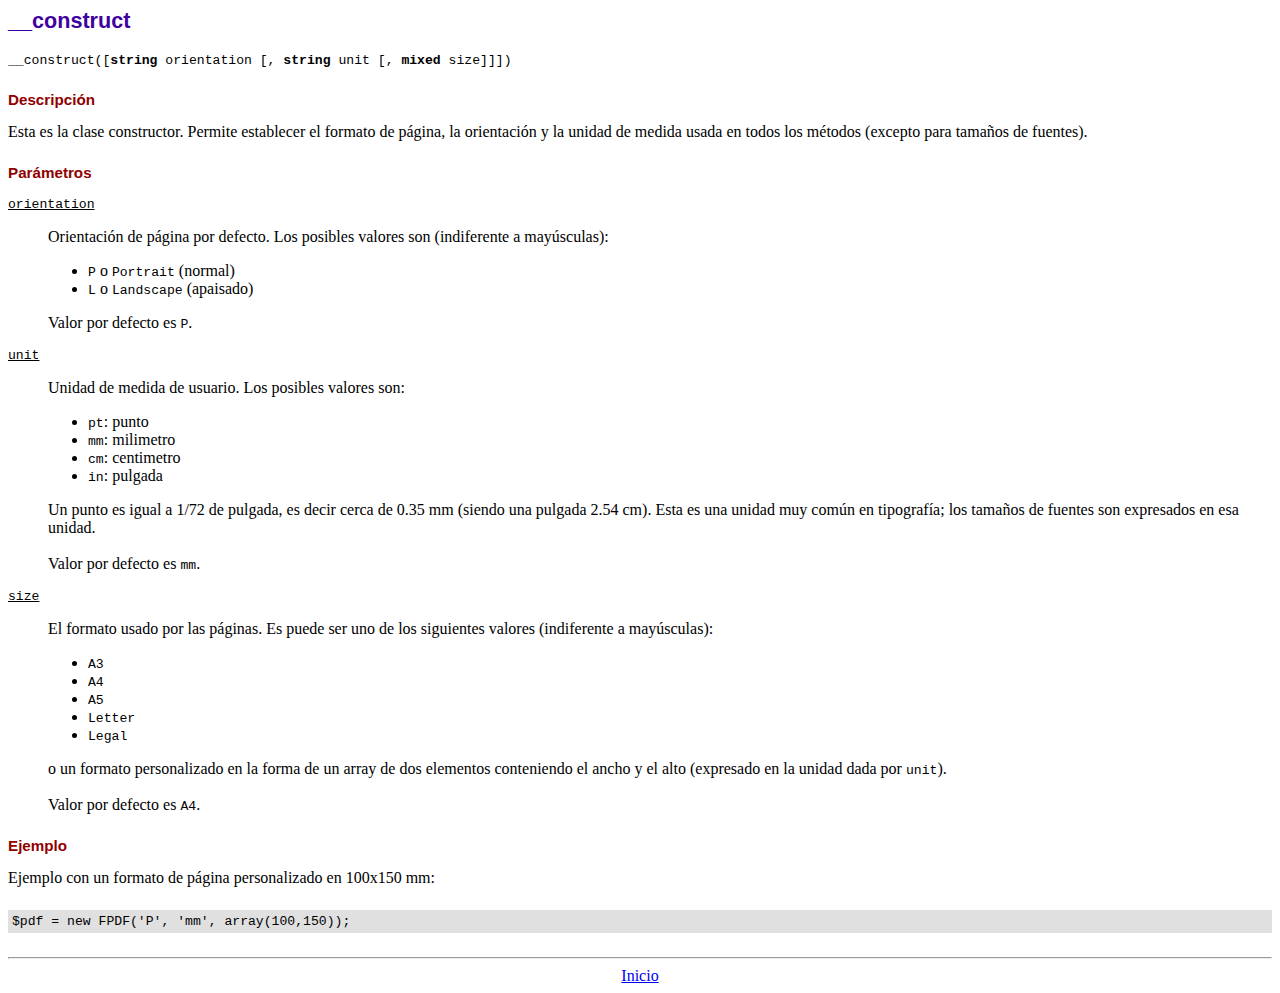
<file: fpdf/doc/__construct.htm>
<!DOCTYPE html PUBLIC "-//W3C//DTD HTML 4.01 Transitional//EN">
<html>
<head>
<meta http-equiv="Content-Type" content="text/html; charset=UTF-8">
<title>__construct</title>
<link type="text/css" rel="stylesheet" href="../fpdf.css">
</head>
<body>
<h1>__construct</h1>
<code>__construct([<b>string</b> orientation [, <b>string</b> unit [, <b>mixed</b> size]]])</code>
<h2>Descripción</h2>
Esta es la clase constructor. Permite establecer el formato de página, la orientación y la unidad de medida usada en todos los métodos (excepto para tamaños de fuentes).
<h2>Parámetros</h2>
<dl class="param">
<dt><code>orientation</code></dt>
<dd>
Orientación de página por defecto. Los posibles valores son (indiferente a mayúsculas):
<ul>
<li><code>P</code> o <code>Portrait</code> (normal)
<li><code>L</code> o <code>Landscape</code> (apaisado)
</ul>
Valor por defecto es <code>P</code>.
</dd>
<dt><code>unit</code></dt>
<dd>
Unidad de medida de usuario. Los posibles valores son:
<ul>
<li><code>pt</code>: punto
<li><code>mm</code>: milimetro
<li><code>cm</code>: centimetro
<li><code>in</code>: pulgada
</ul>
Un punto es igual a 1/72 de pulgada, es decir cerca de 0.35 mm (siendo una pulgada 2.54 cm). Esta es una unidad muy común en tipografía; los tamaños de fuentes son expresados en esa unidad.
<br>
<br>
Valor por defecto es <code>mm</code>.
</dd>
<dt><code>size</code></dt>
<dd>
El formato usado por las páginas. Es puede ser uno de los siguientes valores (indiferente a mayúsculas):
<ul>
<li><code>A3</code>
<li><code>A4</code>
<li><code>A5</code>
<li><code>Letter</code>
<li><code>Legal</code>
</ul>
o un formato personalizado en la forma de un array de dos elementos conteniendo el ancho y el alto (expresado en la unidad dada por <code>unit</code>).
<br>
<br>
Valor por defecto es <code>A4</code>.
</dd>
</dl>
<h2>Ejemplo</h2>
Ejemplo con un formato de página personalizado en 100x150 mm:
<div class="doc-source">
<pre><code>$pdf = new FPDF('P', 'mm', array(100,150));</code></pre>
</div>
<hr style="margin-top:1.5em">
<div style="text-align:center"><a href="index.htm">Inicio</a></div>
</body>
</html>
</file>
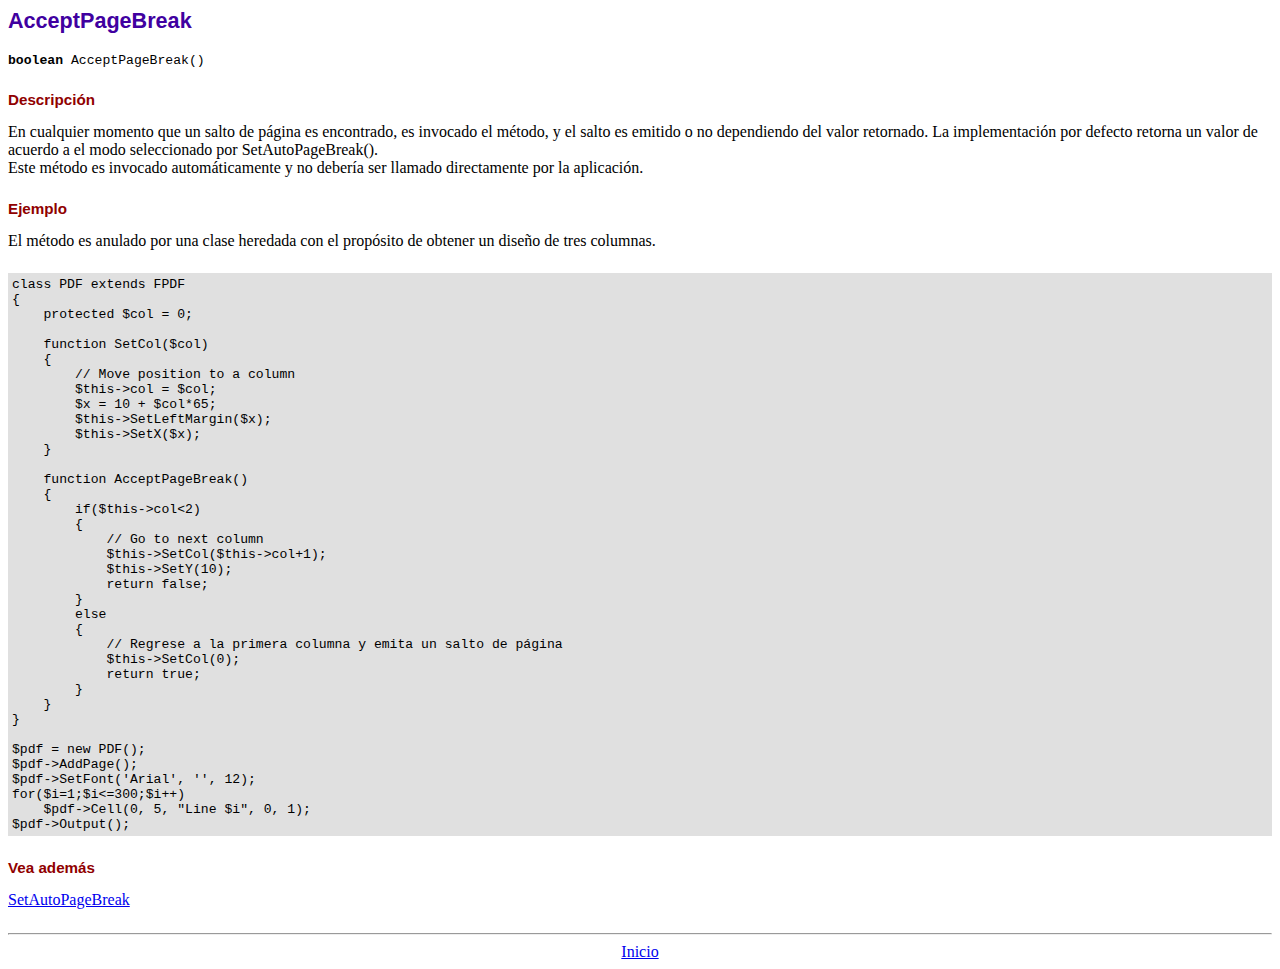
<file: fpdf/doc/acceptpagebreak.htm>
<!DOCTYPE html PUBLIC "-//W3C//DTD HTML 4.01 Transitional//EN">
<html>
<head>
<meta http-equiv="Content-Type" content="text/html; charset=UTF-8">
<title>AcceptPageBreak</title>
<link type="text/css" rel="stylesheet" href="../fpdf.css">
</head>
<body>
<h1>AcceptPageBreak</h1>
<code><b>boolean</b> AcceptPageBreak()</code>
<h2>Descripción</h2>
En cualquier momento que un salto de página es encontrado, es invocado el método, y el salto es emitido o no dependiendo
del valor retornado. La implementación por defecto retorna un valor de acuerdo a el modo seleccionado por SetAutoPageBreak().
<br>
Este método es invocado automáticamente y no debería ser llamado directamente por la aplicación.
<h2>Ejemplo</h2>
El método es anulado por una clase heredada con el propósito de obtener un diseño de tres columnas.
<div class="doc-source">
<pre><code>class PDF extends FPDF
{
    protected $col = 0;

    function SetCol($col)
    {
        // Move position to a column
        $this-&gt;col = $col;
        $x = 10 + $col*65;
        $this-&gt;SetLeftMargin($x);
        $this-&gt;SetX($x);
    }

    function AcceptPageBreak()
    {
        if($this-&gt;col&lt;2)
        {
            // Go to next column
            $this-&gt;SetCol($this-&gt;col+1);
            $this-&gt;SetY(10);
            return false;
        }
        else
        {
            // Regrese a la primera columna y emita un salto de página
            $this-&gt;SetCol(0);
            return true;
        }
    }
}

$pdf = new PDF();
$pdf-&gt;AddPage();
$pdf-&gt;SetFont('Arial', '', 12);
for($i=1;$i&lt;=300;$i++)
    $pdf-&gt;Cell(0, 5, "Line $i", 0, 1);
$pdf-&gt;Output();</code></pre>
</div>
<h2>Vea además</h2>
<a href="setautopagebreak.htm">SetAutoPageBreak</a>
<hr style="margin-top:1.5em">
<div style="text-align:center"><a href="index.htm">Inicio</a></div>
</body>
</html>
</file>
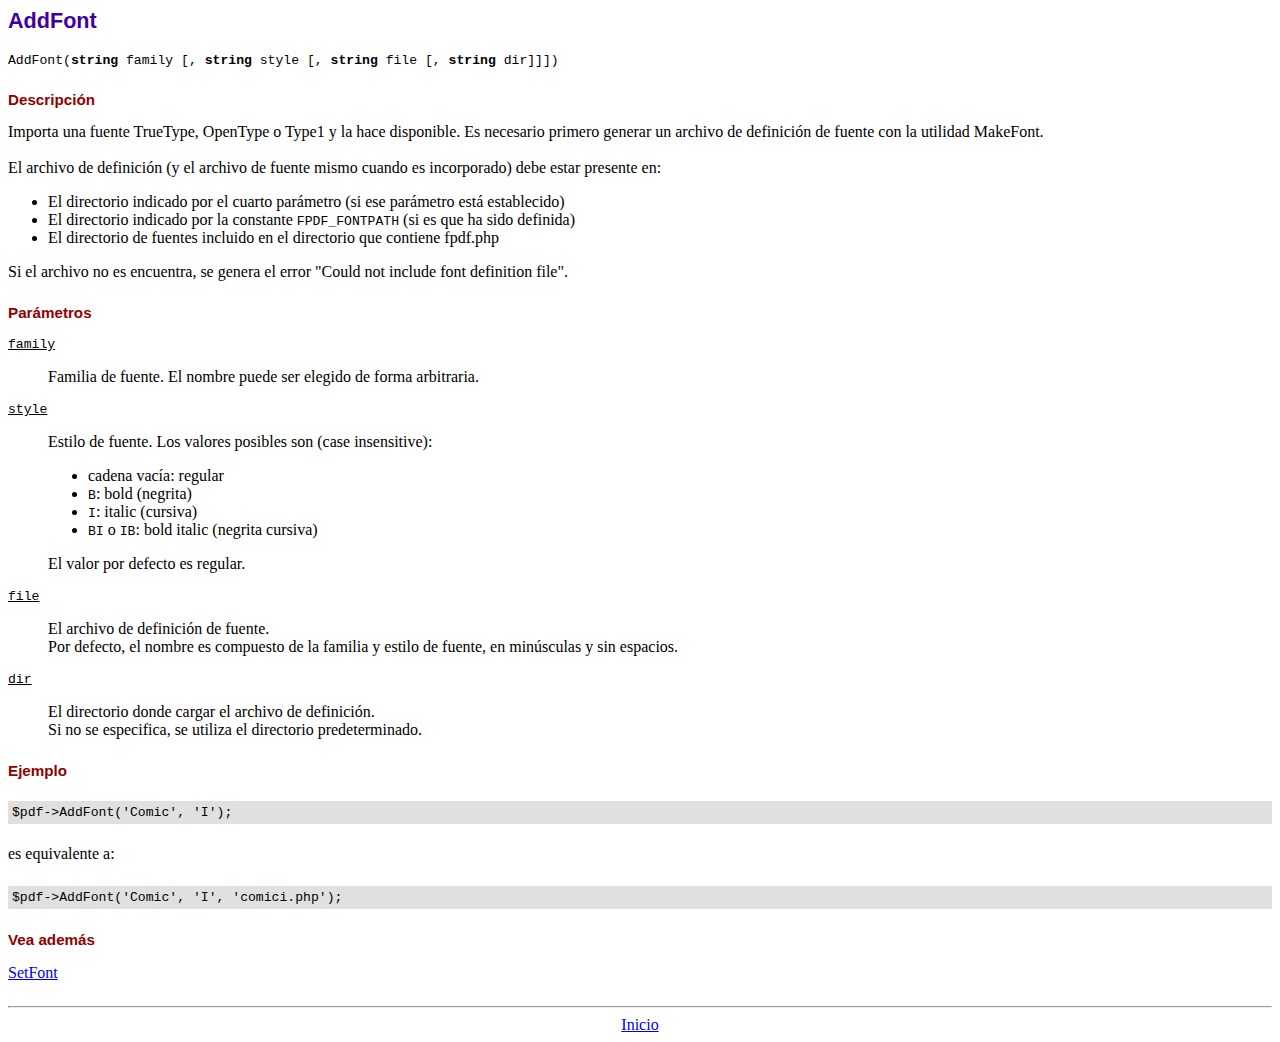
<file: fpdf/doc/addfont.htm>
<!DOCTYPE html PUBLIC "-//W3C//DTD HTML 4.01 Transitional//EN">
<html>
<head>
<meta http-equiv="Content-Type" content="text/html; charset=UTF-8">
<title>AddFont</title>
<link type="text/css" rel="stylesheet" href="../fpdf.css">
</head>
<body>
<h1>AddFont</h1>
<code>AddFont(<b>string</b> family [, <b>string</b> style [, <b>string</b> file [, <b>string</b> dir]]])</code>
<h2>Descripción</h2>
Importa una fuente TrueType, OpenType o Type1 y la hace disponible. Es necesario primero generar
un archivo de definición de fuente con la utilidad MakeFont.
<br>
<br>
El archivo de definición (y el archivo de fuente mismo cuando es incorporado) debe estar presente en:
<ul>
<li>El directorio indicado por el cuarto parámetro (si ese parámetro está establecido)</li>
<li>El directorio indicado por la constante <code>FPDF_FONTPATH</code> (si es que ha sido definida)
<li>El directorio de fuentes incluido en el directorio que contiene fpdf.php
</ul>
Si el archivo no es encuentra, se genera el error "Could not include font definition file".
<h2>Parámetros</h2>
<dl class="param">
<dt><code>family</code></dt>
<dd>
Familia de fuente. El nombre puede ser elegido de forma arbitraria.
</dd>
<dt><code>style</code></dt>
<dd>
Estilo de fuente. Los valores posibles son (case insensitive):
<ul>
<li>cadena vacía: regular
<li><code>B</code>: bold (negrita)
<li><code>I</code>: italic (cursiva)
<li><code>BI</code> o <code>IB</code>: bold italic (negrita cursiva)
</ul>
El valor por defecto es regular.
</dd>
<dt><code>file</code></dt>
<dd>
El archivo de definición de fuente.
<br>
Por defecto, el nombre es compuesto de la familia y estilo de fuente, en minúsculas y sin espacios.
</dd>
<dt><code>dir</code></dt>
<dd>
El directorio donde cargar el archivo de definición.
<br>
Si no se especifica, se utiliza el directorio predeterminado.
</dd>
</dl>
<h2>Ejemplo</h2>
<div class="doc-source">
<pre><code>$pdf-&gt;AddFont('Comic', 'I');</code></pre>
</div>
es equivalente a:
<div class="doc-source">
<pre><code>$pdf-&gt;AddFont('Comic', 'I', 'comici.php');</code></pre>
</div>
<h2>Vea además</h2>
<a href="setfont.htm">SetFont</a>
<hr style="margin-top:1.5em">
<div style="text-align:center"><a href="index.htm">Inicio</a></div>
</body>
</html>
</file>
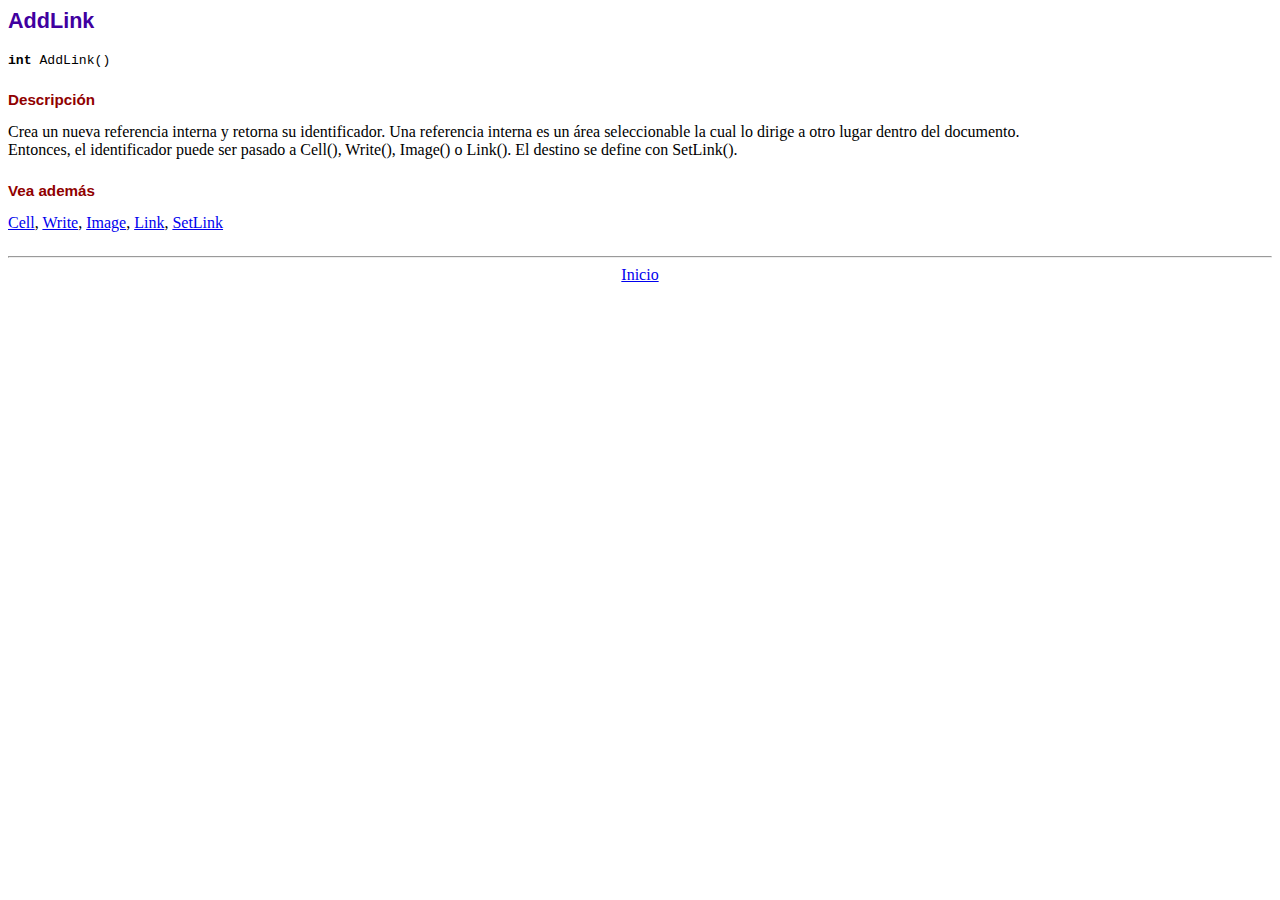
<file: fpdf/doc/addlink.htm>
<!DOCTYPE html PUBLIC "-//W3C//DTD HTML 4.01 Transitional//EN">
<html>
<head>
<meta http-equiv="Content-Type" content="text/html; charset=UTF-8">
<title>AddLink</title>
<link type="text/css" rel="stylesheet" href="../fpdf.css">
</head>
<body>
<h1>AddLink</h1>
<code><b>int</b> AddLink()</code>
<h2>Descripción</h2>
Crea un nueva referencia interna y retorna su identificador. Una referencia interna es un área seleccionable la cual lo dirige a otro lugar dentro del documento.
<br>
Entonces, el identificador puede ser pasado a Cell(), Write(), Image() o Link(). El destino se define con SetLink().
<h2>Vea además</h2>
<a href="cell.htm">Cell</a>,
<a href="write.htm">Write</a>,
<a href="image.htm">Image</a>,
<a href="link.htm">Link</a>,
<a href="setlink.htm">SetLink</a>
<hr style="margin-top:1.5em">
<div style="text-align:center"><a href="index.htm">Inicio</a></div>
</body>
</html>
</file>
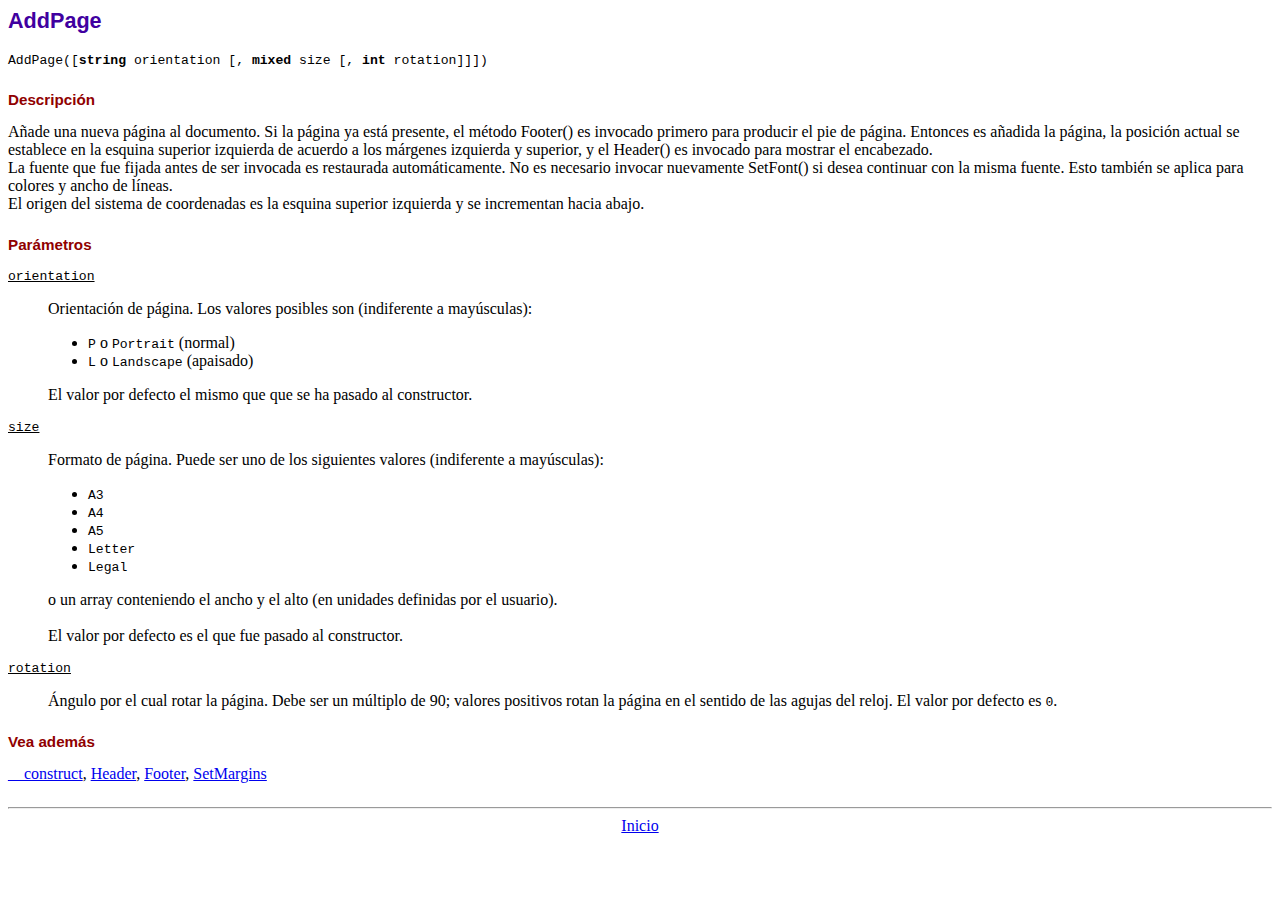
<file: fpdf/doc/addpage.htm>
<!DOCTYPE html PUBLIC "-//W3C//DTD HTML 4.01 Transitional//EN">
<html>
<head>
<meta http-equiv="Content-Type" content="text/html; charset=UTF-8">
<title>AddPage</title>
<link type="text/css" rel="stylesheet" href="../fpdf.css">
</head>
<body>
<h1>AddPage</h1>
<code>AddPage([<b>string</b> orientation [, <b>mixed</b> size [, <b>int</b> rotation]]])</code>
<h2>Descripción</h2>
Añade una nueva página al documento. Si la página ya está presente, el método Footer() es invocado primero para producir
el pie de página. Entonces es añadida la página, la posición actual se establece en la esquina superior izquierda de
acuerdo a los márgenes izquierda y superior, y el Header() es invocado para mostrar el encabezado.<br>
La fuente que fue fijada antes de ser invocada es restaurada automáticamente. No es necesario invocar nuevamente SetFont()
si desea continuar con la misma fuente. Esto también se aplica para colores y ancho de líneas.<br>
El origen del sistema de coordenadas es la esquina superior izquierda y se incrementan  hacia abajo.
<h2>Parámetros</h2>
<dl class="param">
<dt><code>orientation</code></dt>
<dd>
Orientación de página. Los valores posibles son (indiferente a mayúsculas):
<ul>
<li><code>P</code> o <code>Portrait</code> (normal)</li>
<li><code>L</code> o <code>Landscape</code> (apaisado)</li>
</ul>
El valor por defecto el mismo que que se ha pasado al constructor.
</dd>
<dt><code>size</code></dt>
<dd>
Formato de página. Puede ser uno de los siguientes valores (indiferente a mayúsculas):
<ul>
<li><code>A3</code></li>
<li><code>A4</code></li>
<li><code>A5</code></li>
<li><code>Letter</code></li>
<li><code>Legal</code></li>
</ul>
o un array conteniendo el ancho y el alto (en unidades definidas por el usuario).<br>
<br>
El valor por defecto es el que fue pasado al constructor.
</dd>
<dt><code>rotation</code></dt>
<dd>
Ángulo por el cual rotar la página. Debe ser un múltiplo de 90; valores positivos rotan
la página en el sentido de las agujas del reloj. El valor por defecto es <code>0</code>.
</dd>
</dl>
<h2>Vea además</h2>
<a href="__construct.htm">__construct</a>,
<a href="header.htm">Header</a>,
<a href="footer.htm">Footer</a>,
<a href="setmargins.htm">SetMargins</a>
<hr style="margin-top:1.5em">
<div style="text-align:center"><a href="index.htm">Inicio</a></div>
</body>
</html>
</file>
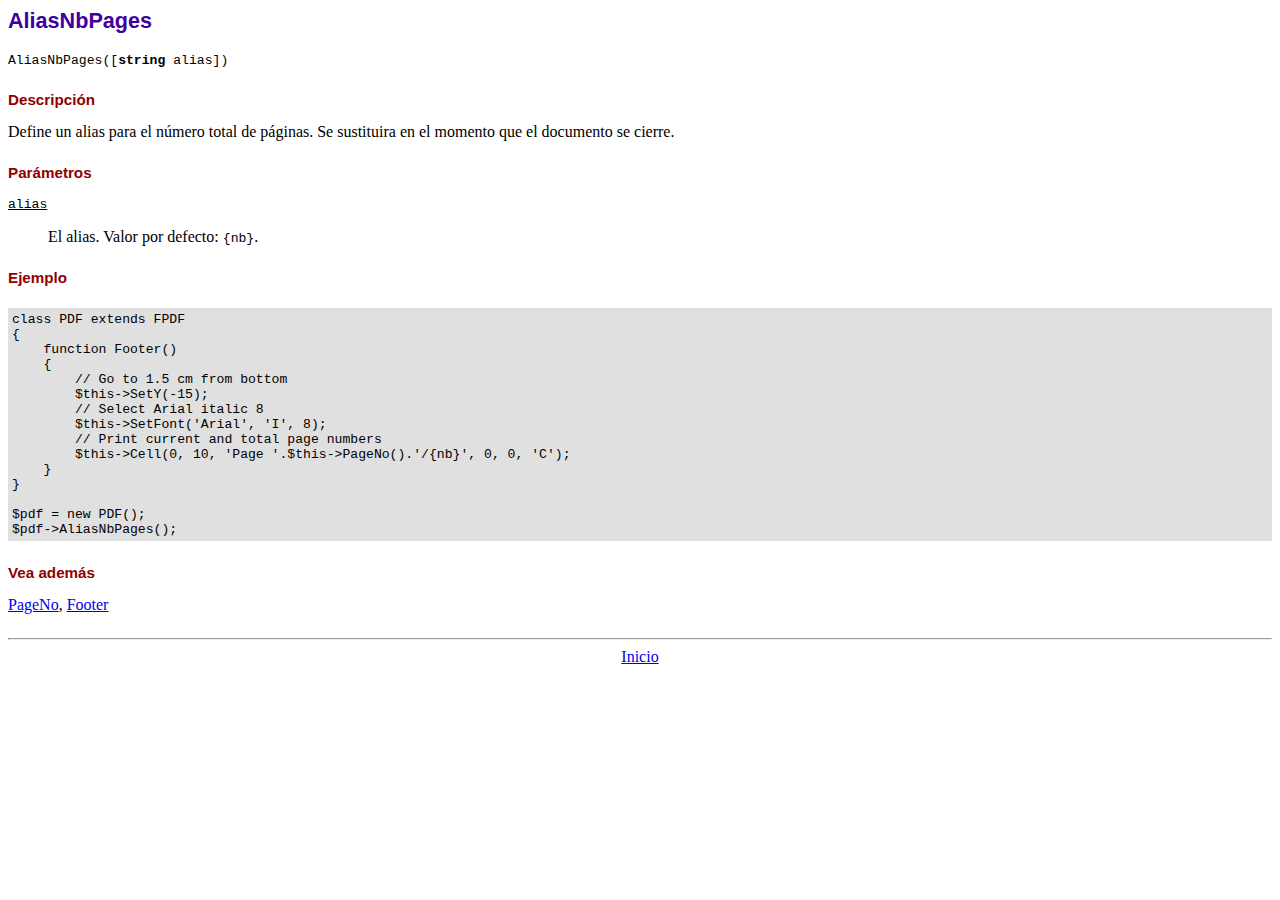
<file: fpdf/doc/aliasnbpages.htm>
<!DOCTYPE html PUBLIC "-//W3C//DTD HTML 4.01 Transitional//EN">
<html>
<head>
<meta http-equiv="Content-Type" content="text/html; charset=UTF-8">
<title>AliasNbPages</title>
<link type="text/css" rel="stylesheet" href="../fpdf.css">
</head>
<body>
<h1>AliasNbPages</h1>
<code>AliasNbPages([<b>string</b> alias])</code>
<h2>Descripción</h2>
Define un alias para el número total de páginas. Se sustituira en el momento que el documento se cierre.
<h2>Parámetros</h2>
<dl class="param">
<dt><code>alias</code></dt>
<dd>
El alias. Valor por defecto: <code>{nb}</code>.
</dd>
</dl>
<h2>Ejemplo</h2>
<div class="doc-source">
<pre><code>class PDF extends FPDF
{
    function Footer()
    {
        // Go to 1.5 cm from bottom
        $this-&gt;SetY(-15);
        // Select Arial italic 8
        $this-&gt;SetFont('Arial', 'I', 8);
        // Print current and total page numbers
        $this-&gt;Cell(0, 10, 'Page '.$this-&gt;PageNo().'/{nb}', 0, 0, 'C');
    }
}

$pdf = new PDF();
$pdf-&gt;AliasNbPages();</code></pre>
</div>
<h2>Vea además</h2>
<a href="pageno.htm">PageNo</a>,
<a href="footer.htm">Footer</a>
<hr style="margin-top:1.5em">
<div style="text-align:center"><a href="index.htm">Inicio</a></div>
</body>
</html>
</file>
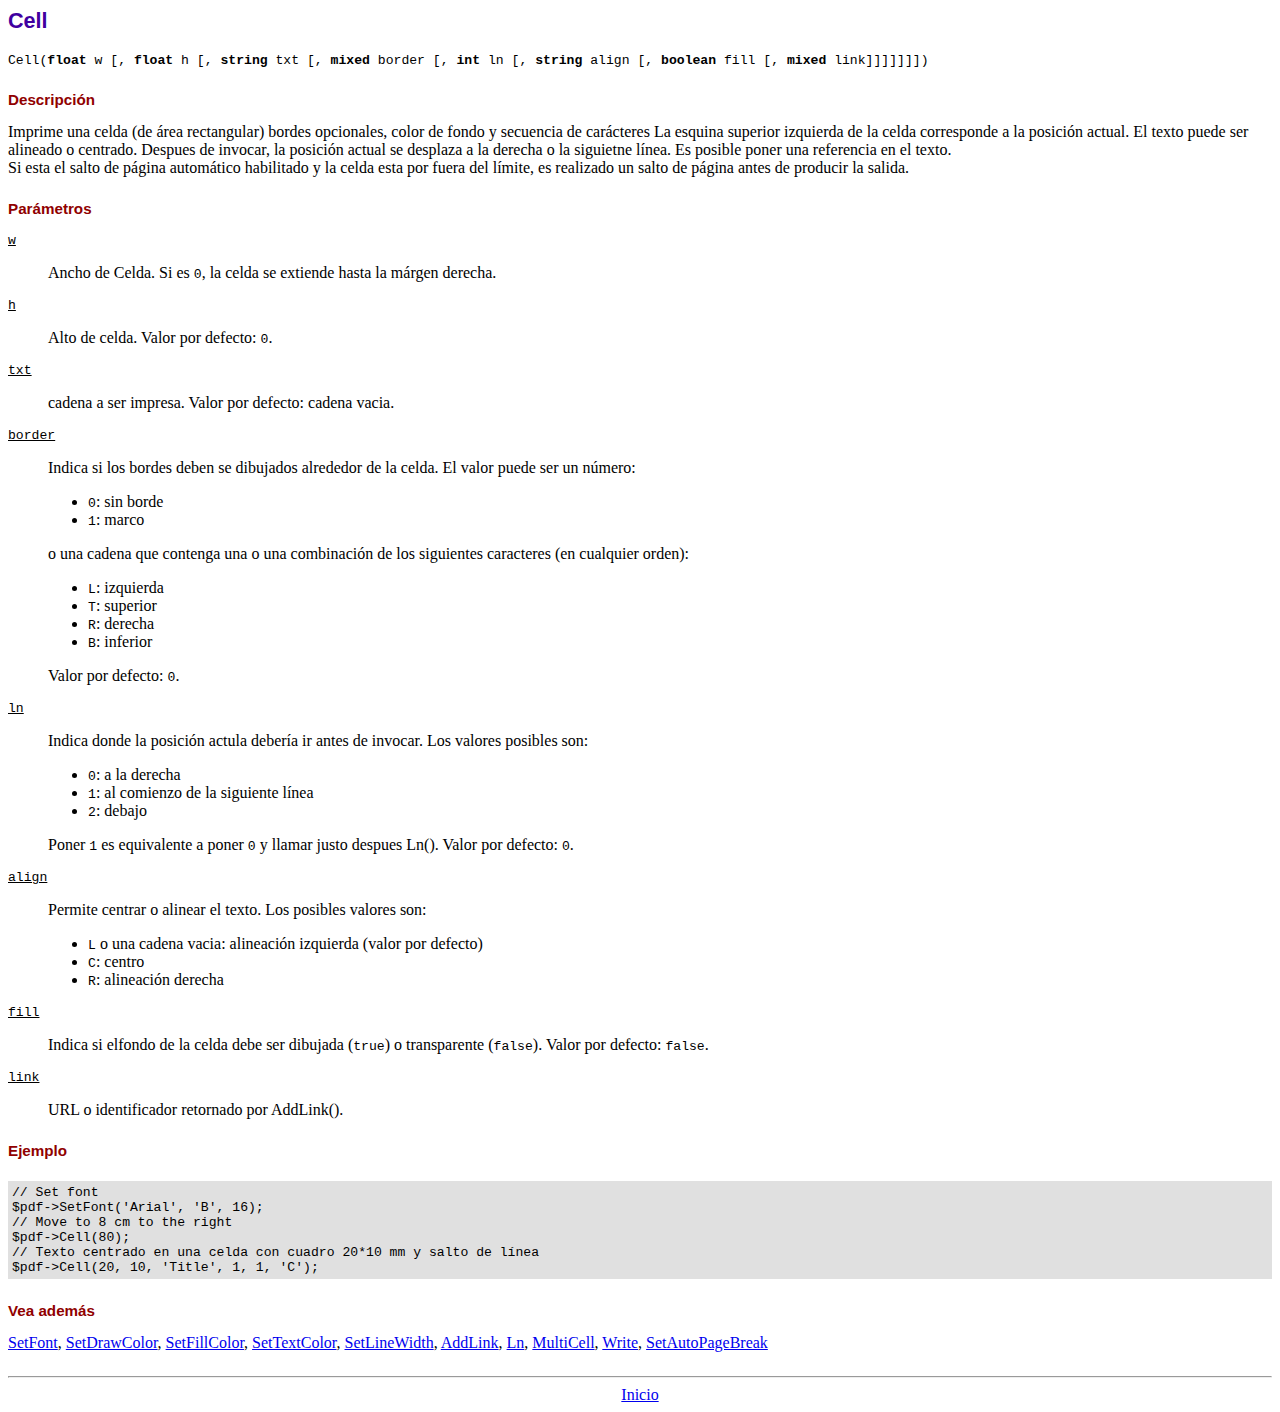
<file: fpdf/doc/cell.htm>
<!DOCTYPE html PUBLIC "-//W3C//DTD HTML 4.01 Transitional//EN">
<html>
<head>
<meta http-equiv="Content-Type" content="text/html; charset=UTF-8">
<title>Cell</title>
<link type="text/css" rel="stylesheet" href="../fpdf.css">
</head>
<body>
<h1>Cell</h1>
<code>Cell(<b>float</b> w [, <b>float</b> h [, <b>string</b> txt [, <b>mixed</b> border [, <b>int</b> ln [, <b>string</b> align [, <b>boolean</b> fill [, <b>mixed</b> link]]]]]]])</code>
<h2>Descripción</h2>
Imprime una celda (de área rectangular) bordes opcionales, color de fondo y secuencia de carácteres
La esquina superior izquierda de la celda corresponde a la posición actual. El texto puede ser alineado o centrado. Despues de invocar, la posición actual se desplaza a la derecha o la siguietne línea. Es posible poner una referencia en el texto.
<br>
Si esta el salto de página automático habilitado y la celda esta por fuera del límite, es realizado un salto de página antes de producir la salida.
<h2>Parámetros</h2>
<dl class="param">
<dt><code>w</code></dt>
<dd>
Ancho de Celda. Si es <code>0</code>, la celda se extiende hasta la márgen derecha.
</dd>
<dt><code>h</code></dt>
<dd>
Alto de celda.
Valor por defecto: <code>0</code>.
</dd>
<dt><code>txt</code></dt>
<dd>
cadena a ser impresa.
Valor por defecto: cadena vacia.
</dd>
<dt><code>border</code></dt>
<dd>
Indica si los bordes deben se dibujados alrededor de la celda. El valor puede ser un número:
<ul>
<li><code>0</code>: sin borde</li>
<li><code>1</code>: marco</li>
</ul>
o una cadena que contenga una o una combinación de los siguientes caracteres (en cualquier orden):
<ul>
<li><code>L</code>: izquierda</li>
<li><code>T</code>: superior</li>
<li><code>R</code>: derecha</li>
<li><code>B</code>: inferior</li>
</ul>
Valor por defecto: <code>0</code>.
</dd>
<dt><code>ln</code></dt>
<dd>
Indica donde la posición actula debería ir antes de invocar. Los valores posibles son:
<ul>
<li><code>0</code>: a la derecha</li>
<li><code>1</code>: al comienzo de la siguiente línea</li>
<li><code>2</code>: debajo</li>
</ul>
Poner <code>1</code> es equivalente a poner <code>0</code> y llamar justo despues Ln().
Valor por defecto: <code>0</code>.
</dd>
<dt><code>align</code></dt>
<dd>
Permite centrar o alinear el texto. Los posibles valores son:
<ul>
<li><code>L</code> o una cadena vacia: alineación izquierda (valor por defecto)</li>
<li><code>C</code>: centro</li>
<li><code>R</code>: alineación derecha</li>
</ul>
</dd>
<dt><code>fill</code></dt>
<dd>
Indica si elfondo de la celda debe ser dibujada (<code>true</code>) o transparente (<code>false</code>).
Valor por defecto: <code>false</code>.
</dd>
<dt><code>link</code></dt>
<dd>
URL o identificador retornado por AddLink().
</dd>
</dl>
<h2>Ejemplo</h2>
<div class="doc-source">
<pre><code>// Set font
$pdf-&gt;SetFont('Arial', 'B', 16);
// Move to 8 cm to the right
$pdf-&gt;Cell(80);
// Texto centrado en una celda con cuadro 20*10 mm y salto de línea
$pdf-&gt;Cell(20, 10, 'Title', 1, 1, 'C');</code></pre>
</div>
<h2>Vea además</h2>
<a href="setfont.htm">SetFont</a>,
<a href="setdrawcolor.htm">SetDrawColor</a>,
<a href="setfillcolor.htm">SetFillColor</a>,
<a href="settextcolor.htm">SetTextColor</a>,
<a href="setlinewidth.htm">SetLineWidth</a>,
<a href="addlink.htm">AddLink</a>,
<a href="ln.htm">Ln</a>,
<a href="multicell.htm">MultiCell</a>,
<a href="write.htm">Write</a>,
<a href="setautopagebreak.htm">SetAutoPageBreak</a>
<hr style="margin-top:1.5em">
<div style="text-align:center"><a href="index.htm">Inicio</a></div>
</body>
</html>
</file>
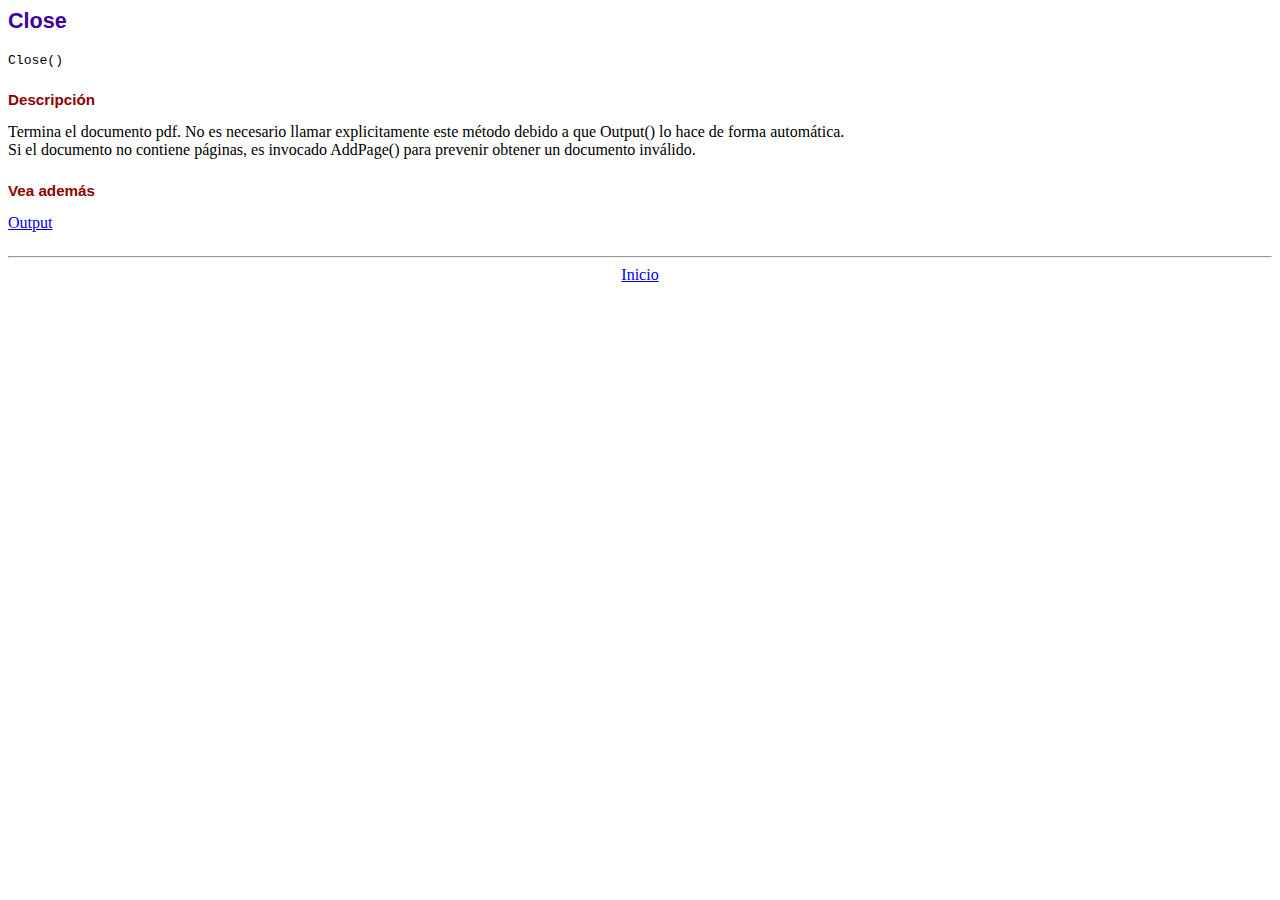
<file: fpdf/doc/close.htm>
<!DOCTYPE html PUBLIC "-//W3C//DTD HTML 4.01 Transitional//EN">
<html>
<head>
<meta http-equiv="Content-Type" content="text/html; charset=UTF-8">
<title>Close</title>
<link type="text/css" rel="stylesheet" href="../fpdf.css">
</head>
<body>
<h1>Close</h1>
<code>Close()</code>
<h2>Descripción</h2>
Termina el documento pdf. No es necesario llamar explicitamente este método debido a que
Output() lo hace de forma automática.
<br>
Si el documento no contiene páginas, es invocado AddPage() para prevenir obtener un documento inválido.
<h2>Vea además</h2>
<a href="output.htm">Output</a>
<hr style="margin-top:1.5em">
<div style="text-align:center"><a href="index.htm">Inicio</a></div>
</body>
</html>
</file>
<file: fpdf/fpdf.css>
body {font-family:"Times New Roman",serif}
h1 {font:bold 135% Arial,sans-serif; color:#4000A0; margin-bottom:0.9em}
h2 {font:bold 95% Arial,sans-serif; color:#900000; margin-top:1.5em; margin-bottom:1em}
dl.param dt {text-decoration:underline}
dl.param dd {margin-top:1em; margin-bottom:1em}
dl.param ul {margin-top:1em; margin-bottom:1em}
tt, code, kbd {font-family:"Courier New",Courier,monospace; font-size:82%}
div.source {margin-top:1.4em; margin-bottom:1.3em}
div.source pre {display:table; border:1px solid #24246A; width:100%; margin:0em; font-family:inherit; font-size:100%}
div.source code {display:block; border:1px solid #C5C5EC; background-color:#F0F5FF; padding:6px; color:#000000}
div.doc-source {margin-top:1.4em; margin-bottom:1.3em}
div.doc-source pre {display:table; width:100%; margin:0em; font-family:inherit; font-size:100%}
div.doc-source code {display:block; background-color:#E0E0E0; padding:4px}
.kw {color:#000080; font-weight:bold}
.str {color:#CC0000}
.cmt {color:#008000}
p.demo {text-align:center; margin-top:-0.9em}
a.demo {text-decoration:none; font-weight:bold; color:#0000CC}
a.demo:link {text-decoration:none; font-weight:bold; color:#0000CC}
a.demo:hover {text-decoration:none; font-weight:bold; color:#0000FF}
a.demo:active {text-decoration:none; font-weight:bold; color:#0000FF}
</file>
<file: css/login_admin.css>
@import url("https://fonts.googleapis.com/css2?family=Poppins:wght@200;300;400;500;600;700;800&display=swap");

* {
  margin: 0;
  padding: 0;
  box-sizing: border-box;
}

body,
input {
  font-family: "Poppins", sans-serif;
}
.box
{
  height: 10vh;
  width: 100%;
  /* border:1px solid black; */
  position: relative;

  /* display:flex; */
  /* justify-content: space-between; */
}
.box-p1{
position: absolute;;
  padding-top: 20px;
  right: 15vh;
}
.box-p1 a
{
  color: black;
  text-decoration: none;
}
.box-p1 a:hover
{
color:red;
}
.box-p1 span
{
  color: gainsboro;
}


.container {
  position: relative;
  width: 100%;
  background-color: #fff;
  min-height: 100vh;
  overflow: hidden;
}

.forms-container {
  position: absolute;
  width: 100%;
  height: 100%;
  top: 0;
  left: 0;
}

.signin-signup {
  position: absolute;
  top: 50%;
  transform: translate(-50%, -50%);
  left: 75%;
  width: 50%;
  transition: 1s 0.7s ease-in-out;
  display: grid;
  grid-template-columns: 1fr;
  z-index: 5;
}

form {
  display: flex;
  align-items: center;
  justify-content: center;
  flex-direction: column;
  padding: 0rem 5rem;
  transition: all 0.2s 0.7s;
  overflow: hidden;
  grid-column: 1 / 2;
  grid-row: 1 / 2;
}

form.sign-up-form {
  opacity: 0;
  z-index: 1;
}

form.sign-in-form {
  z-index: 2;
}

.title {
  font-size: 2.2rem;
  color: #444;
  margin-bottom: 10px;
}

.input-field {
  max-width: 380px;
  width: 100%;
  background-color: #f0f0f0;
  margin: 10px 0;
  height: 55px;
  border-radius: 55px;
  display: grid;
  grid-template-columns: 15% 85%;
  padding: 0 0.4rem;
  position: relative;
}

.input-field i {
  text-align: center;
  line-height: 55px;
  color: #acacac;
  transition: 0.5s;
  font-size: 1.1rem;
}

.input-field input {
  background: none;
  outline: none;
  border: none;
  line-height: 1;
  font-weight: 600;
  font-size: 1.1rem;
  color: #333;
}

.input-field input::placeholder {
  color: #aaa;
  font-weight: 500;
}

.social-text {
  padding: 0.7rem 0;
  font-size: 1rem;
}

.social-media {
  display: flex;
  justify-content: center;
}

.social-icon {
  height: 46px;
  width: 46px;
  display: flex;
  justify-content: center;
  align-items: center;
  margin: 0 0.45rem;
  color: #333;
  border-radius: 50%;
  border: 1px solid #333;
  text-decoration: none;
  font-size: 1.1rem;
  transition: 0.3s;
}

.social-icon:hover {
  color: #4481eb;
  border-color: #4481eb;
}

.btn {
  width: 150px;
  background-color: #5995fd;
  border: none;
  outline: none;
  height: 49px;
  border-radius: 49px;
  color: #fff;
  text-transform: uppercase;
  font-weight: 600;
  margin: 10px 0;
  cursor: pointer;
  transition: 0.5s;
}

.btn:hover {
  background-color: #4d84e2;
}
.panels-container {
  position: absolute;
  height: 100%;
  width: 100%;
  top: 0;
  left: 0;
  display: grid;
  grid-template-columns: repeat(2, 1fr);
}

.container:before {
  content: "";
  position: absolute;
  height: 2000px;
  width: 2000px;
  top: -10%;
  right: 48%;
  transform: translateY(-50%);
  background-image: linear-gradient(-45deg, #4481eb 0%, #04befe 100%);
  transition: 1.8s ease-in-out;
  border-radius: 50%;
  z-index: 6;
}

.image {
  width: 100%;
  transition: transform 1.1s ease-in-out;
  transition-delay: 0.4s;
}

.panel {
  display: flex;
  flex-direction: column;
  align-items: flex-end;
  justify-content: space-around;
  text-align: center;
  z-index: 6;
}

.left-panel {
  pointer-events: all;
  padding: 3rem 17% 2rem 12%;
}

.right-panel {
  pointer-events: none;
  padding: 3rem 12% 2rem 17%;
}

.panel .content {
  color: #fff;
  transition: transform 0.9s ease-in-out;
  transition-delay: 0.6s;
}

.panel h3 {
  font-weight: 600;
  line-height: 1;
  font-size: 1.5rem;
}

.panel p {
  font-size: 0.95rem;
  padding: 0.7rem 0;
}

.btn.transparent {
  margin: 0;
  background: none;
  border: 2px solid #fff;
  width: 130px;
  height: 41px;
  font-weight: 600;
  font-size: 0.8rem;
}

.right-panel .image,
.right-panel .content {
  transform: translateX(800px);
}

/* ANIMATION */

.container.sign-up-mode:before {
  transform: translate(100%, -50%);
  right: 52%;
}

.container.sign-up-mode .left-panel .image,
.container.sign-up-mode .left-panel .content {
  transform: translateX(-800px);
}

.container.sign-up-mode .signin-signup {
  left: 25%;
}

.container.sign-up-mode form.sign-up-form {
  opacity: 1;
  z-index: 2;
}

.container.sign-up-mode form.sign-in-form {
  opacity: 0;
  z-index: 1;
}

.container.sign-up-mode .right-panel .image,
.container.sign-up-mode .right-panel .content {
  transform: translateX(0%);
}

.container.sign-up-mode .left-panel {
  pointer-events: none;
}

.container.sign-up-mode .right-panel {
  pointer-events: all;
}

@media (max-width: 870px) {
  .container {
    min-height: 800px;
    height: 100vh;
  }
  .signin-signup {
    width: 100%;
    top: 95%;
    transform: translate(-50%, -100%);
    transition: 1s 0.8s ease-in-out;
  }

  .signin-signup,
  .container.sign-up-mode .signin-signup {
    left: 50%;
  }

  .panels-container {
    grid-template-columns: 1fr;
    grid-template-rows: 1fr 2fr 1fr;
  }

  .panel {
    flex-direction: row;
    justify-content: space-around;
    align-items: center;
    padding: 2.5rem 8%;
    grid-column: 1 / 2;
  }

  .right-panel {
    grid-row: 3 / 4;
  }

  .left-panel {
    grid-row: 1 / 2;
  }

  .image {
    width: 200px;
    transition: transform 0.9s ease-in-out;
    transition-delay: 0.6s;
  }

  .panel .content {
    padding-right: 15%;
    transition: transform 0.9s ease-in-out;
    transition-delay: 0.8s;
  }

  .panel h3 {
    font-size: 1.2rem;
  }

  .panel p {
    font-size: 0.7rem;
    padding: 0.5rem 0;
  }

  .btn.transparent {
    width: 110px;
    height: 35px;
    font-size: 0.7rem;
  }

  .container:before {
    width: 1500px;
    height: 1500px;
    transform: translateX(-50%);
    left: 30%;
    bottom: 68%;
    right: initial;
    top: initial;
    transition: 2s ease-in-out;
  }

  .container.sign-up-mode:before {
    transform: translate(-50%, 100%);
    bottom: 32%;
    right: initial;
  }

  .container.sign-up-mode .left-panel .image,
  .container.sign-up-mode .left-panel .content {
    transform: translateY(-300px);
  }

  .container.sign-up-mode .right-panel .image,
  .container.sign-up-mode .right-panel .content {
    transform: translateY(0px);
  }

  .right-panel .image,
  .right-panel .content {
    transform: translateY(300px);
  }

  .container.sign-up-mode .signin-signup {
    top: 5%;
    transform: translate(-50%, 0);
  }
}

@media (max-width: 570px) {
  form {
    padding: 0 1.5rem;
  }

  .image {
    display: none;
  }
  .panel .content {
    padding: 0.5rem 1rem;
  }
  .container {
    padding: 1.5rem;
  }

  .container:before {
    bottom: 72%;
    left: 50%;
  }

  .container.sign-up-mode:before {
    bottom: 28%;
    left: 50%;
  }
}
</file>
